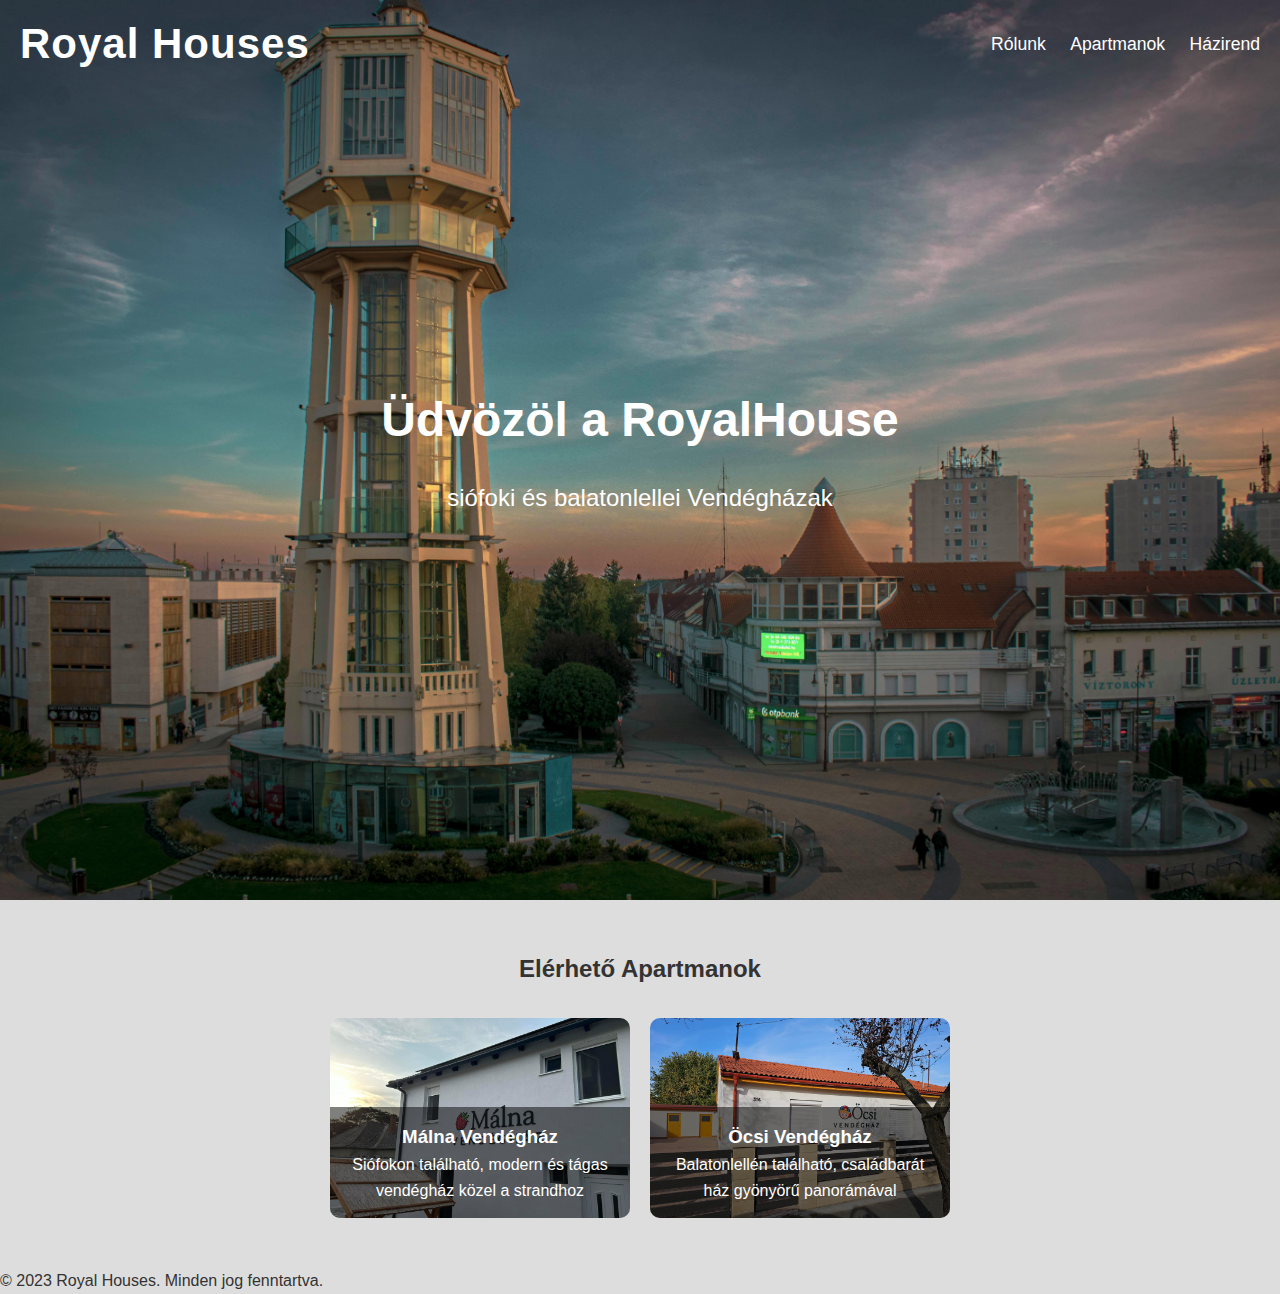
<file: index.html>
<!DOCTYPE html>
<html lang="hu">
<head>
  <meta charset="UTF-8" />
  <meta name="viewport" content="width=device-width, initial-scale=1.0" />
  <title>Royal Houses</title>
  <link rel="stylesheet" href="style.css" />
</head>
<body>

  <header>
    <div class="logo"><a href="index.html">Royal Houses</a></div>
    <div class="dropdown">
      <a href="rolunk.html">Rólunk</a>
      <a href="index.html#apartmanok">Apartmanok</a>
      <a href="hazirend.html">Házirend</a>
    </div>
</header>

<section class="hero">
    <div class="hero-text">
        <h1>Üdvözöl a RoyalHouse</h1>
        <p>siófoki és balatonlellei Vendégházak</p>
    </div>
</section>
  </div>

  <section id="apartmanok" class="apartmanok">
    <h2>Elérhető Apartmanok</h2>
    <div class="cards">
      <a href="malna-vendeghaz.html" class="card" style="background-image: url('malna.jpg')">
        <div class="overlay">
          <h3>Málna Vendégház</h3>
          <p>Siófokon található, modern és tágas vendégház közel a strandhoz</p>
        </div>
      </a>
      <a href="ocsi-vendeghaz.html" class="card" style="background-image: url('ocsi.jpg')">
        <div class="overlay">
          <h3>Öcsi Vendégház</h3>
          <p>Balatonlellén található, családbarát ház gyönyörű panorámával</p>
        </div>
      </a>
    </div>
  </section>

  <!-- Lábléc -->
  <footer>
    <p>© 2023 Royal Houses. Minden jog fenntartva.</p>
  </footer>

  <script>
    function toggleMenu() {
      const menu = document.getElementById('dropdownMenu');
      menu.classList.toggle('active');
    }
  </script>
<script>
  window.addEventListener('scroll', function () {
    const parallax = document.querySelector('.parallax-bg');
    const scrollPosition = window.scrollY;
    parallax.style.transform = 'translateY(' + scrollPosition * 0.4 + 'px)';
  });
</script>

</body>
</html>
</file>
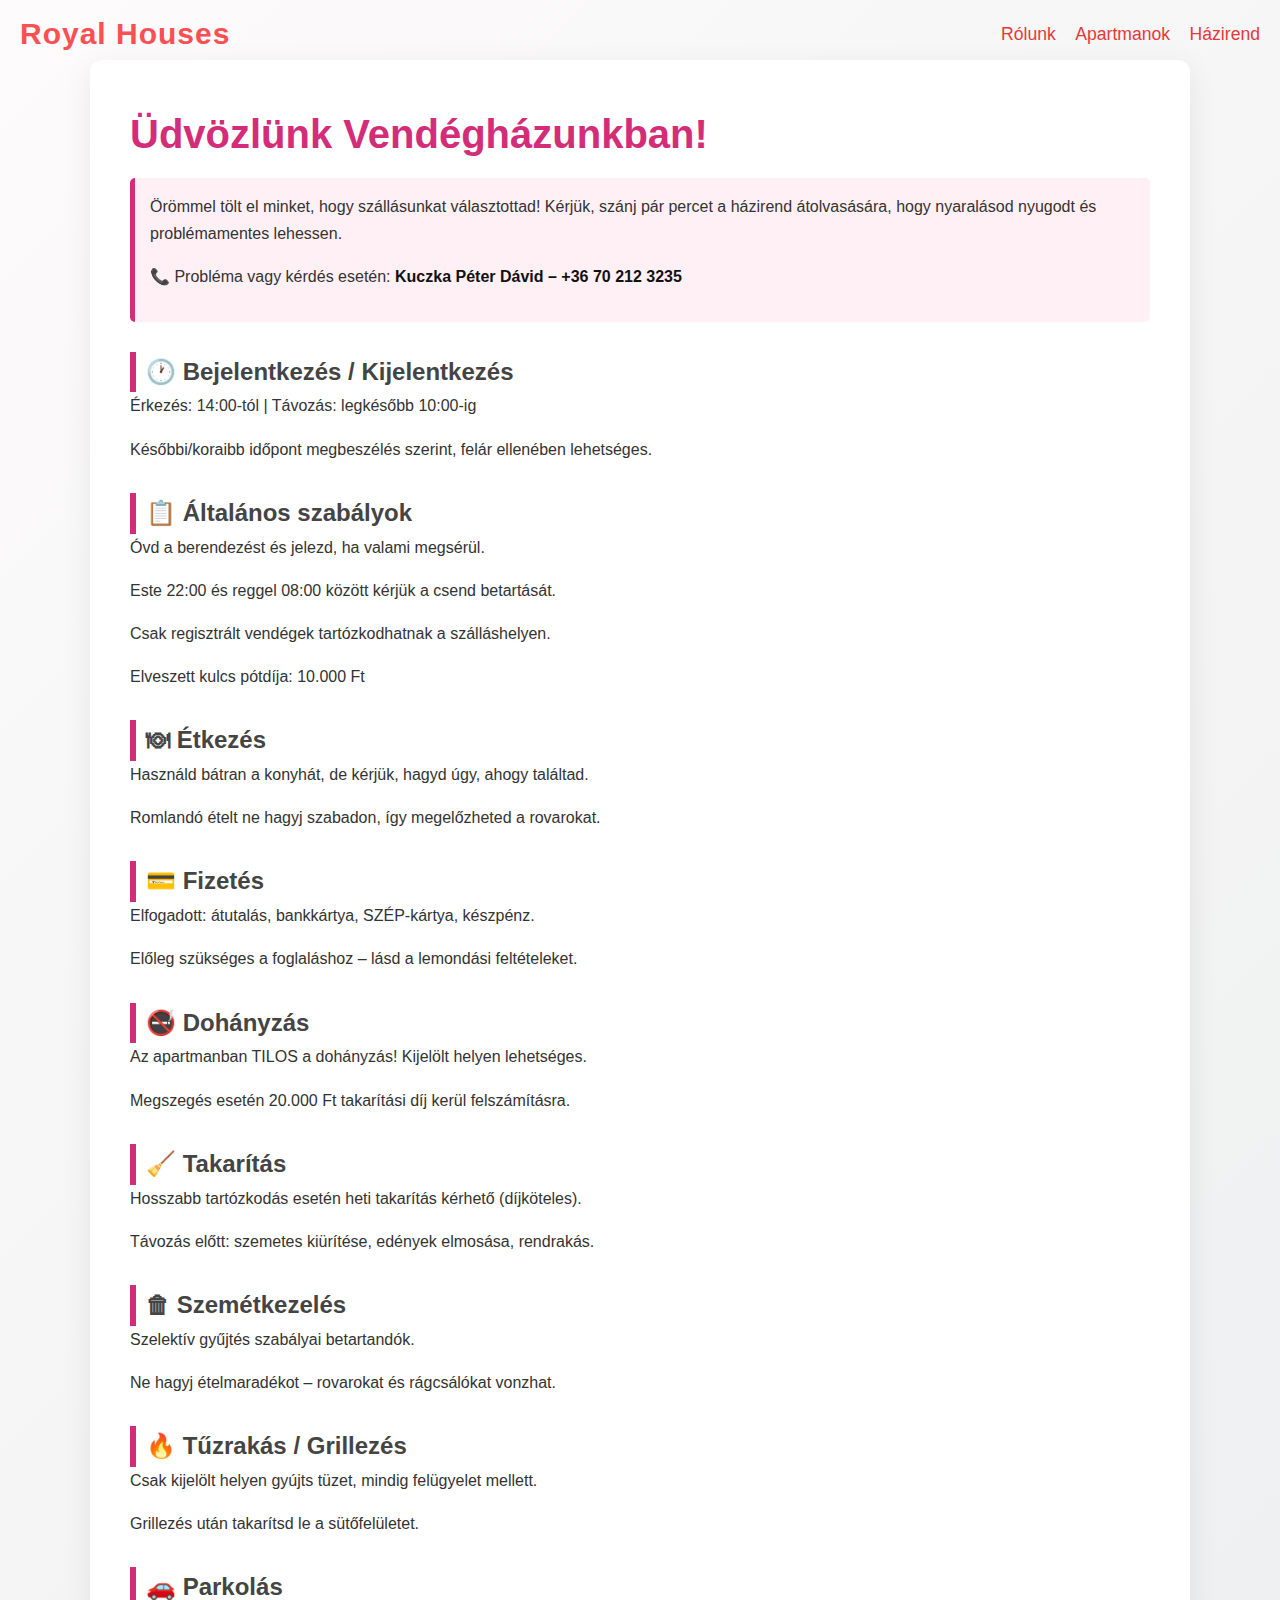
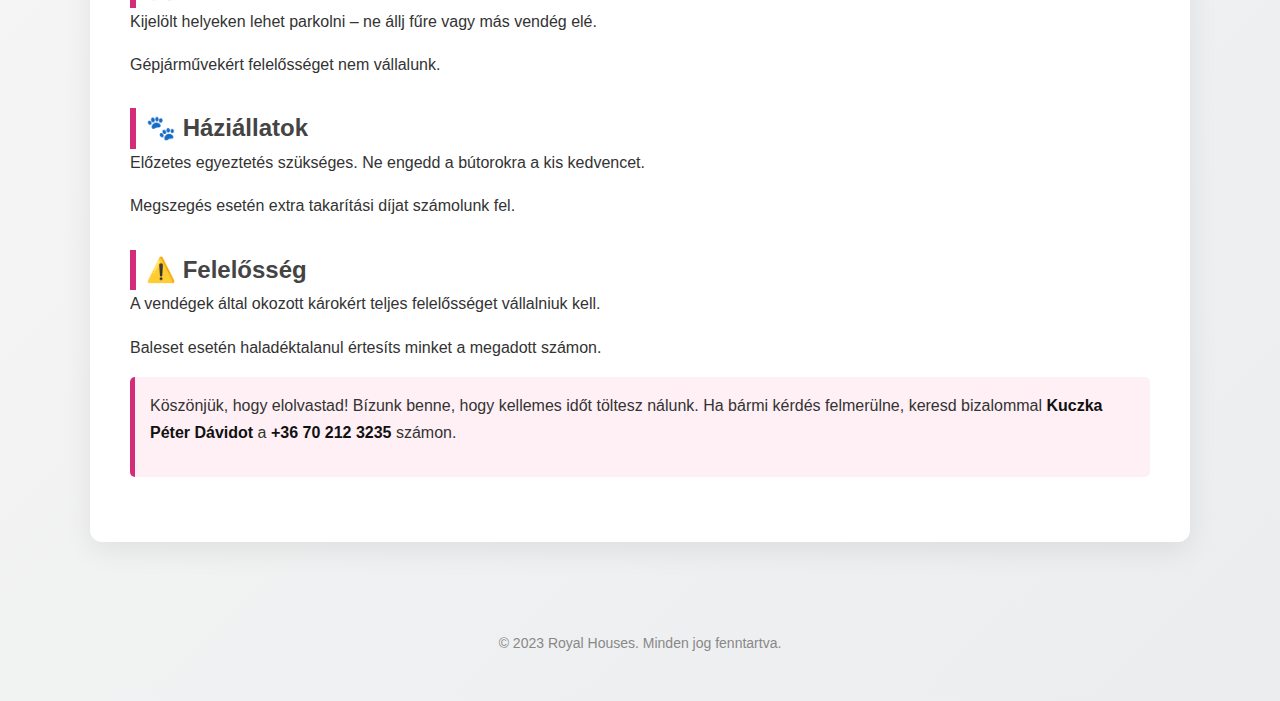
<file: hazirend.html>
<!DOCTYPE html>
<html lang="hu">
<head>
  <meta charset="UTF-8" />
  <meta name="viewport" content="width=device-width, initial-scale=1.0"/>
  <title>Házirend</title>
  <link rel="stylesheet" href="style2.css" />
  <style>
    body {
      font-family: 'Segoe UI', Tahoma, Geneva, Verdana, sans-serif;
      background: linear-gradient(135deg, #fdfbfb 0%, #ebedee 100%);
      margin: 0;
      padding: 0;
      color: #333;
    }

    .container {
      max-width: 1100px;
      margin: 60px auto;
      background: #fff;
      padding: 40px;
      border-radius: 12px;
      box-shadow: 0 8px 30px rgba(0, 0, 0, 0.08);
      line-height: 1.7;
    }

    h1 {
      font-size: 2.5em;
      color: #d32d79;
      margin-bottom: 10px;
    }

    h2 {
      color: #444;
      border-left: 6px solid #d32d79;
      padding-left: 10px;
      margin-top: 30px;
    }

    p {
      margin-bottom: 16px;
    }

    strong {
      color: #111;
    }

    .highlight {
      background: #fff0f5;
      padding: 15px;
      border-left: 5px solid #d32d79;
      margin-bottom: 25px;
      border-radius: 5px;
    }

    .footer {
      text-align: center;
      color: #888;
      padding: 30px 10px;
      font-size: 14px;
    }

    header .topbar {
      background: #d32d79;
      padding: 15px 20px;
      display: flex;
      justify-content: space-between;
      align-items: center;
      color: #e53939;
    }

    header .logo {
      font-size: 20px;
      color: #e53939;
      text-decoration: none;
      font-weight: bold;
    }

    header .dropdown a {
      color: #e53939;
      margin-left: 15px;
      text-decoration: none;
      font-weight: 500;
    }
  </style>
</head>
<body>

  <header>
    <div class="logo"><a href="index.html">Royal Houses</a></div>
    <div class="dropdown">
      <a href="rolunk.html">Rólunk</a>
      <a href="index.html#apartmanok">Apartmanok</a>
      <a href="hazirend.html">Házirend</a>
    </div>
</header>

  <div class="container">
    <h1>Üdvözlünk Vendégházunkban!</h1>
    <div class="highlight">
      <p>Örömmel tölt el minket, hogy szállásunkat választottad! Kérjük, szánj pár percet a házirend átolvasására, hogy nyaralásod nyugodt és problémamentes lehessen.</p>
      <p>📞 Probléma vagy kérdés esetén: <strong>Kuczka Péter Dávid – +36 70 212 3235</strong></p>
    </div>

    <h2>🕐 Bejelentkezés / Kijelentkezés</h2>
    <p>Érkezés: 14:00-tól | Távozás: legkésőbb 10:00-ig</p>
    <p>Későbbi/koraibb időpont megbeszélés szerint, felár ellenében lehetséges.</p>

    <h2>📋 Általános szabályok</h2>
    <p>Óvd a berendezést és jelezd, ha valami megsérül.</p>
    <p>Este 22:00 és reggel 08:00 között kérjük a csend betartását.</p>
    <p>Csak regisztrált vendégek tartózkodhatnak a szálláshelyen.</p>
    <p>Elveszett kulcs pótdíja: 10.000 Ft</p>

    <h2>🍽 Étkezés</h2>
    <p>Használd bátran a konyhát, de kérjük, hagyd úgy, ahogy találtad.</p>
    <p>Romlandó ételt ne hagyj szabadon, így megelőzheted a rovarokat.</p>

    <h2>💳 Fizetés</h2>
    <p>Elfogadott: átutalás, bankkártya, SZÉP-kártya, készpénz.</p>
    <p>Előleg szükséges a foglaláshoz – lásd a lemondási feltételeket.</p>

    <h2>🚭 Dohányzás</h2>
    <p>Az apartmanban TILOS a dohányzás! Kijelölt helyen lehetséges.</p>
    <p>Megszegés esetén 20.000 Ft takarítási díj kerül felszámításra.</p>

    <h2>🧹 Takarítás</h2>
    <p>Hosszabb tartózkodás esetén heti takarítás kérhető (díjköteles).</p>
    <p>Távozás előtt: szemetes kiürítése, edények elmosása, rendrakás.</p>

    <h2>🗑 Szemétkezelés</h2>
    <p>Szelektív gyűjtés szabályai betartandók.</p>
    <p>Ne hagyj ételmaradékot – rovarokat és rágcsálókat vonzhat.</p>

    <h2>🔥 Tűzrakás / Grillezés</h2>
    <p>Csak kijelölt helyen gyújts tüzet, mindig felügyelet mellett.</p>
    <p>Grillezés után takarítsd le a sütőfelületet.</p>

    <h2>🚗 Parkolás</h2>
    <p>Kijelölt helyeken lehet parkolni – ne állj fűre vagy más vendég elé.</p>
    <p>Gépjárművekért felelősséget nem vállalunk.</p>

    <h2>🐾 Háziállatok</h2>
    <p>Előzetes egyeztetés szükséges. Ne engedd a bútorokra a kis kedvencet.</p>
    <p>Megszegés esetén extra takarítási díjat számolunk fel.</p>

    <h2>⚠️ Felelősség</h2>
    <p>A vendégek által okozott károkért teljes felelősséget vállalniuk kell.</p>
    <p>Baleset esetén haladéktalanul értesíts minket a megadott számon.</p>

    <div class="highlight">
      <p>Köszönjük, hogy elolvastad! Bízunk benne, hogy kellemes időt töltesz nálunk. Ha bármi kérdés felmerülne, keresd bizalommal <strong>Kuczka Péter Dávidot</strong> a <strong>+36 70 212 3235</strong> számon.</p>
    </div>
  </div>

  <div class="footer">
    <p>© 2023 Royal Houses. Minden jog fenntartva.</p>
  </div>

</body>
</html>
</file>
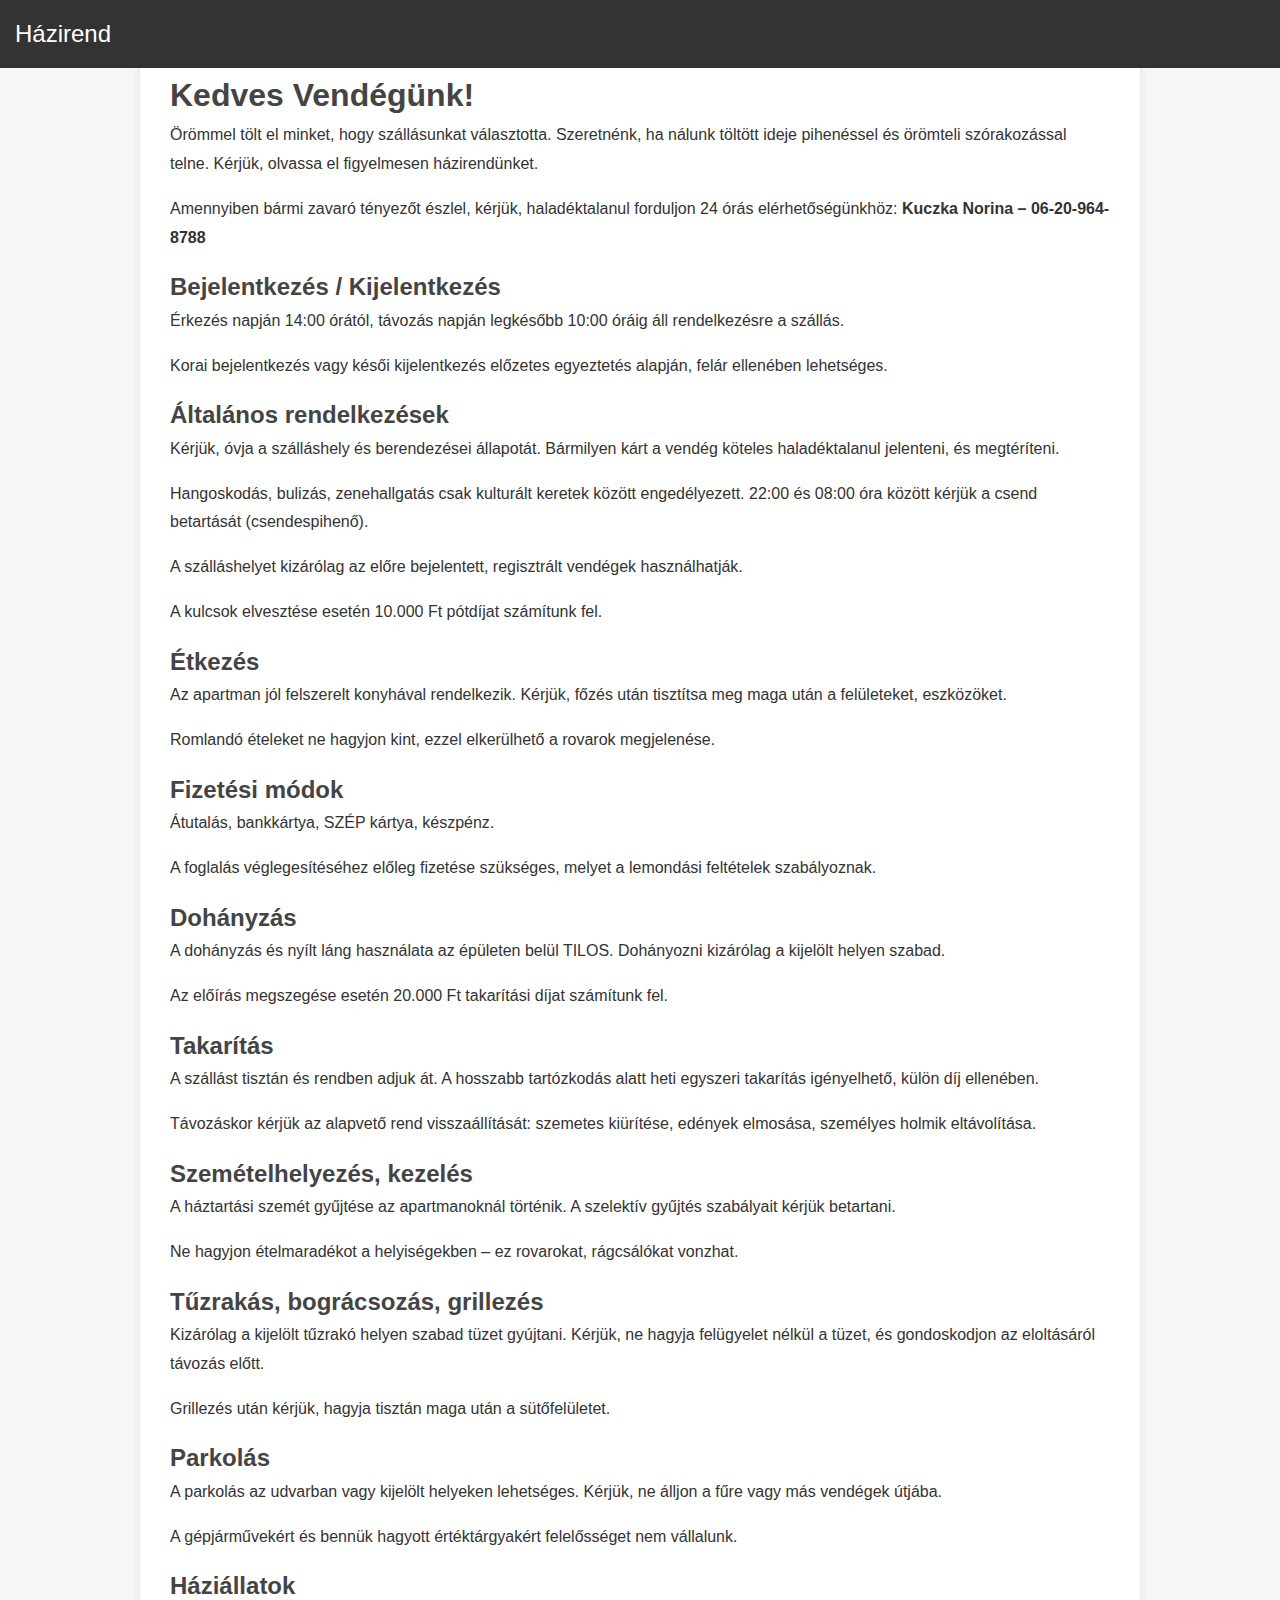
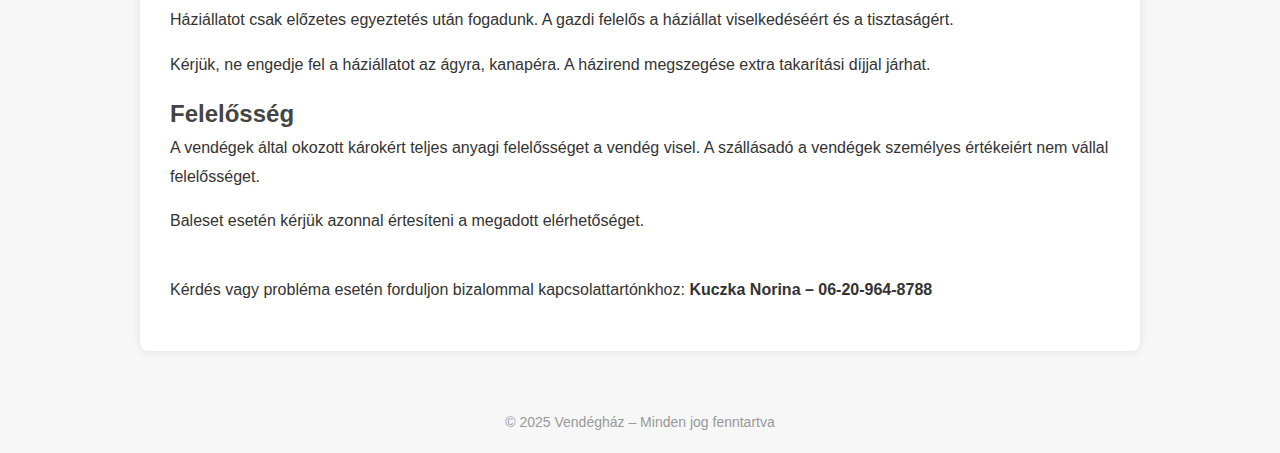
<file: házirend.html>
<!DOCTYPE html>
<html lang="hu">
<head>
  <meta charset="UTF-8" />
  <meta name="viewport" content="width=device-width, initial-scale=1.0"/>
  <title>Házirend</title>
  <link rel="stylesheet" href="style.css" />
  <style>
    body {
      font-family: Arial, sans-serif;
      background-color: #f7f7f7;
      margin: 0;
      padding: 0;
    }
    header {
      background-color: #333;
      color: white;
      padding: 15px;
      text-align: center;
      font-size: 24px;
    }
    .container {
      max-width: 1000px;
      margin: 40px auto;
      background-color: white;
      padding: 30px;
      border-radius: 8px;
      box-shadow: 0 0 10px rgba(0, 0, 0, 0.1);
    }
    h1, h2 {
      color: #444;
    }
    p {
      line-height: 1.8;
      margin-bottom: 16px;
    }
    .footer {
      text-align: center;
      color: #999;
      padding: 20px;
      font-size: 14px;
    }
  </style>
</head>
<body>

<header>Házirend</header>

<div class="container">
  <h1>Kedves Vendégünk!</h1>
  <p>Örömmel tölt el minket, hogy szállásunkat választotta. Szeretnénk, ha nálunk töltött ideje pihenéssel és örömteli szórakozással telne. Kérjük, olvassa el figyelmesen házirendünket.</p>

  <p>Amennyiben bármi zavaró tényezőt észlel, kérjük, haladéktalanul forduljon 24 órás elérhetőségünkhöz: <strong>Kuczka Norina – 06-20-964-8788</strong></p>

  <h2>Bejelentkezés / Kijelentkezés</h2>
  <p>Érkezés napján 14:00 órától, távozás napján legkésőbb 10:00 óráig áll rendelkezésre a szállás.</p>
  <p>Korai bejelentkezés vagy késői kijelentkezés előzetes egyeztetés alapján, felár ellenében lehetséges.</p>

  <h2>Általános rendelkezések</h2>
  <p>Kérjük, óvja a szálláshely és berendezései állapotát. Bármilyen kárt a vendég köteles haladéktalanul jelenteni, és megtéríteni.</p>
  <p>Hangoskodás, bulizás, zenehallgatás csak kulturált keretek között engedélyezett. 22:00 és 08:00 óra között kérjük a csend betartását (csendespihenő).</p>
  <p>A szálláshelyet kizárólag az előre bejelentett, regisztrált vendégek használhatják.</p>
  <p>A kulcsok elvesztése esetén 10.000 Ft pótdíjat számítunk fel.</p>

  <h2>Étkezés</h2>
  <p>Az apartman jól felszerelt konyhával rendelkezik. Kérjük, főzés után tisztítsa meg maga után a felületeket, eszközöket.</p>
  <p>Romlandó ételeket ne hagyjon kint, ezzel elkerülhető a rovarok megjelenése.</p>

  <h2>Fizetési módok</h2>
  <p>Átutalás, bankkártya, SZÉP kártya, készpénz.</p>
  <p>A foglalás véglegesítéséhez előleg fizetése szükséges, melyet a lemondási feltételek szabályoznak.</p>

  <h2>Dohányzás</h2>
  <p>A dohányzás és nyílt láng használata az épületen belül TILOS. Dohányozni kizárólag a kijelölt helyen szabad.</p>
  <p>Az előírás megszegése esetén 20.000 Ft takarítási díjat számítunk fel.</p>

  <h2>Takarítás</h2>
  <p>A szállást tisztán és rendben adjuk át. A hosszabb tartózkodás alatt heti egyszeri takarítás igényelhető, külön díj ellenében.</p>
  <p>Távozáskor kérjük az alapvető rend visszaállítását: szemetes kiürítése, edények elmosása, személyes holmik eltávolítása.</p>

  <h2>Szemételhelyezés, kezelés</h2>
  <p>A háztartási szemét gyűjtése az apartmanoknál történik. A szelektív gyűjtés szabályait kérjük betartani.</p>
  <p>Ne hagyjon ételmaradékot a helyiségekben – ez rovarokat, rágcsálókat vonzhat.</p>

  <h2>Tűzrakás, bográcsozás, grillezés</h2>
  <p>Kizárólag a kijelölt tűzrakó helyen szabad tüzet gyújtani. Kérjük, ne hagyja felügyelet nélkül a tüzet, és gondoskodjon az eloltásáról távozás előtt.</p>
  <p>Grillezés után kérjük, hagyja tisztán maga után a sütőfelületet.</p>

  <h2>Parkolás</h2>
  <p>A parkolás az udvarban vagy kijelölt helyeken lehetséges. Kérjük, ne álljon a fűre vagy más vendégek útjába.</p>
  <p>A gépjárművekért és bennük hagyott értéktárgyakért felelősséget nem vállalunk.</p>

  <h2>Háziállatok</h2>
  <p>Háziállatot csak előzetes egyeztetés után fogadunk. A gazdi felelős a háziállat viselkedéséért és a tisztaságért.</p>
  <p>Kérjük, ne engedje fel a háziállatot az ágyra, kanapéra. A házirend megszegése extra takarítási díjjal járhat.</p>

  <h2>Felelősség</h2>
  <p>A vendégek által okozott károkért teljes anyagi felelősséget a vendég visel. A szállásadó a vendégek személyes értékeiért nem vállal felelősséget.</p>
  <p>Baleset esetén kérjük azonnal értesíteni a megadott elérhetőséget.</p>

  <p style="margin-top: 40px;">
    Kérdés vagy probléma esetén forduljon bizalommal kapcsolattartónkhoz: <strong>Kuczka Norina – 06-20-964-8788</strong>
  </p>
</div>

<div class="footer">
  &copy; 2025 Vendégház – Minden jog fenntartva
</div>

</body>
</html>
</file>
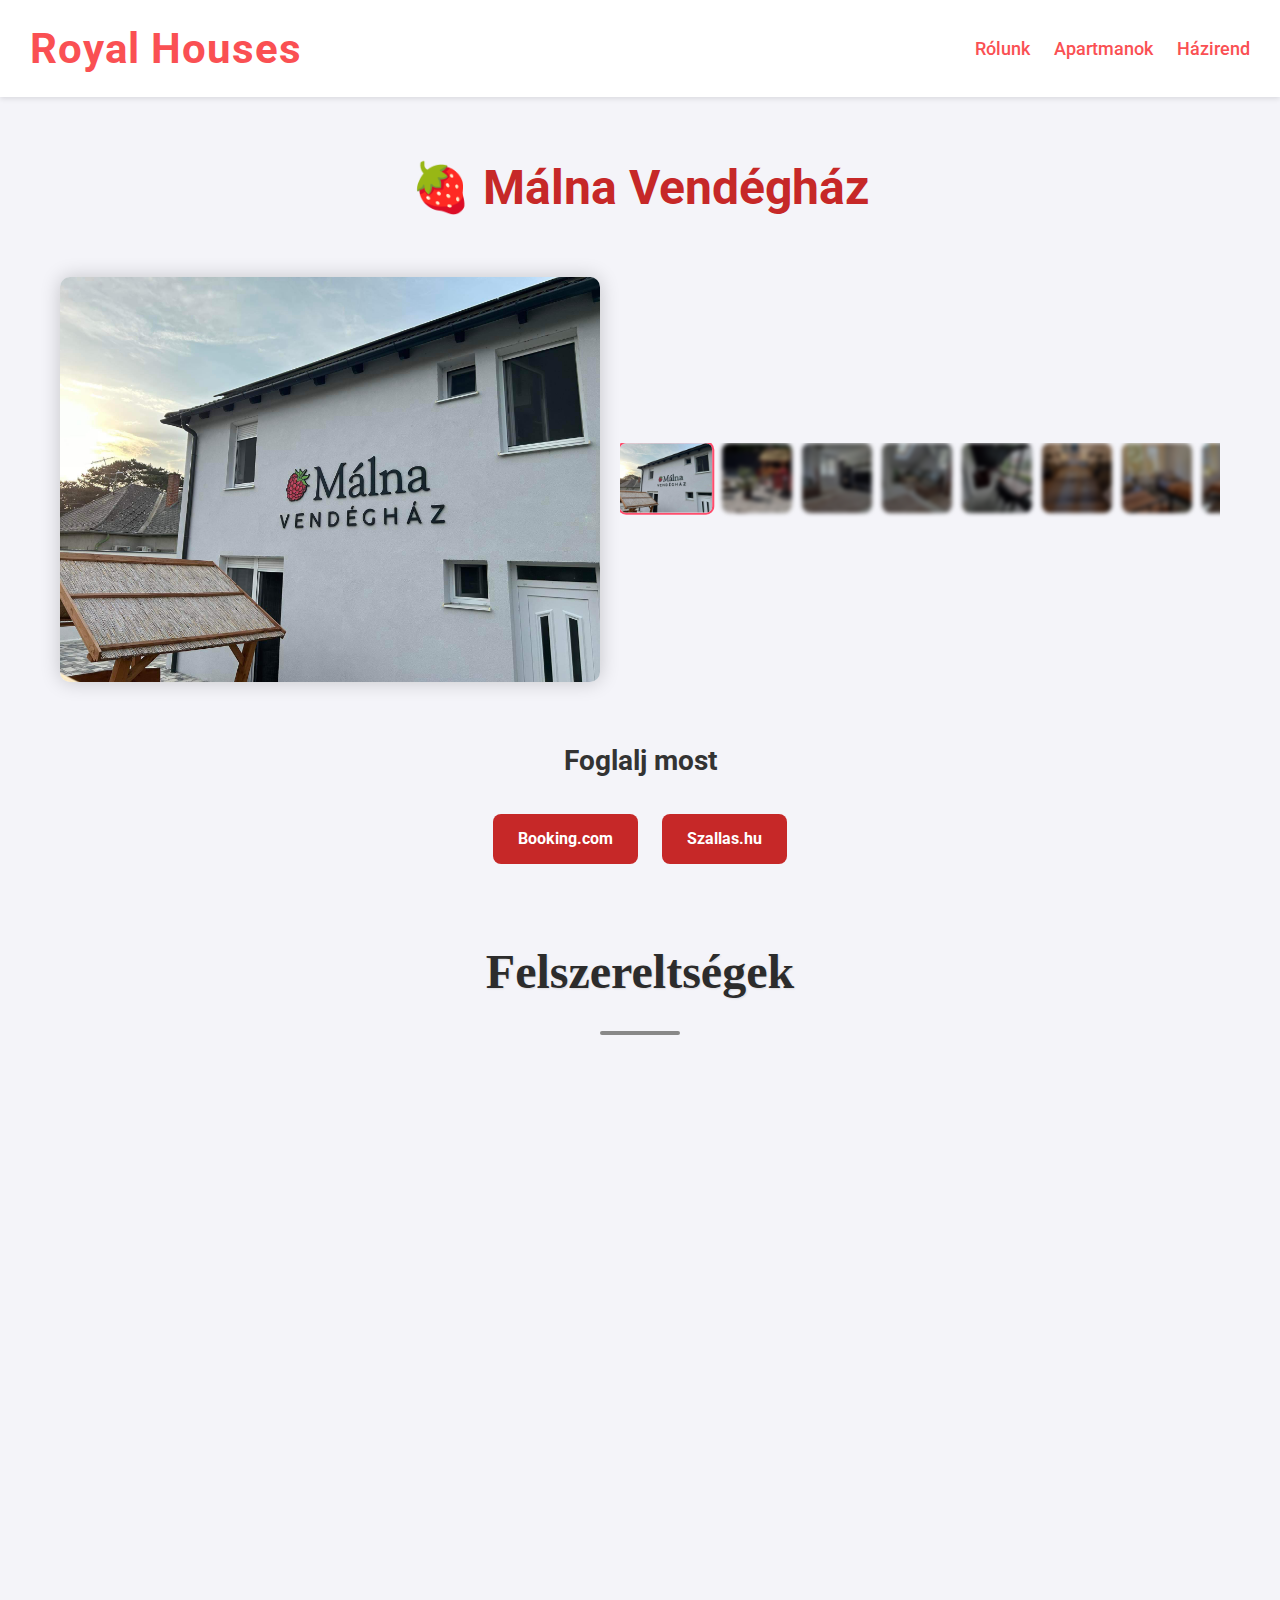
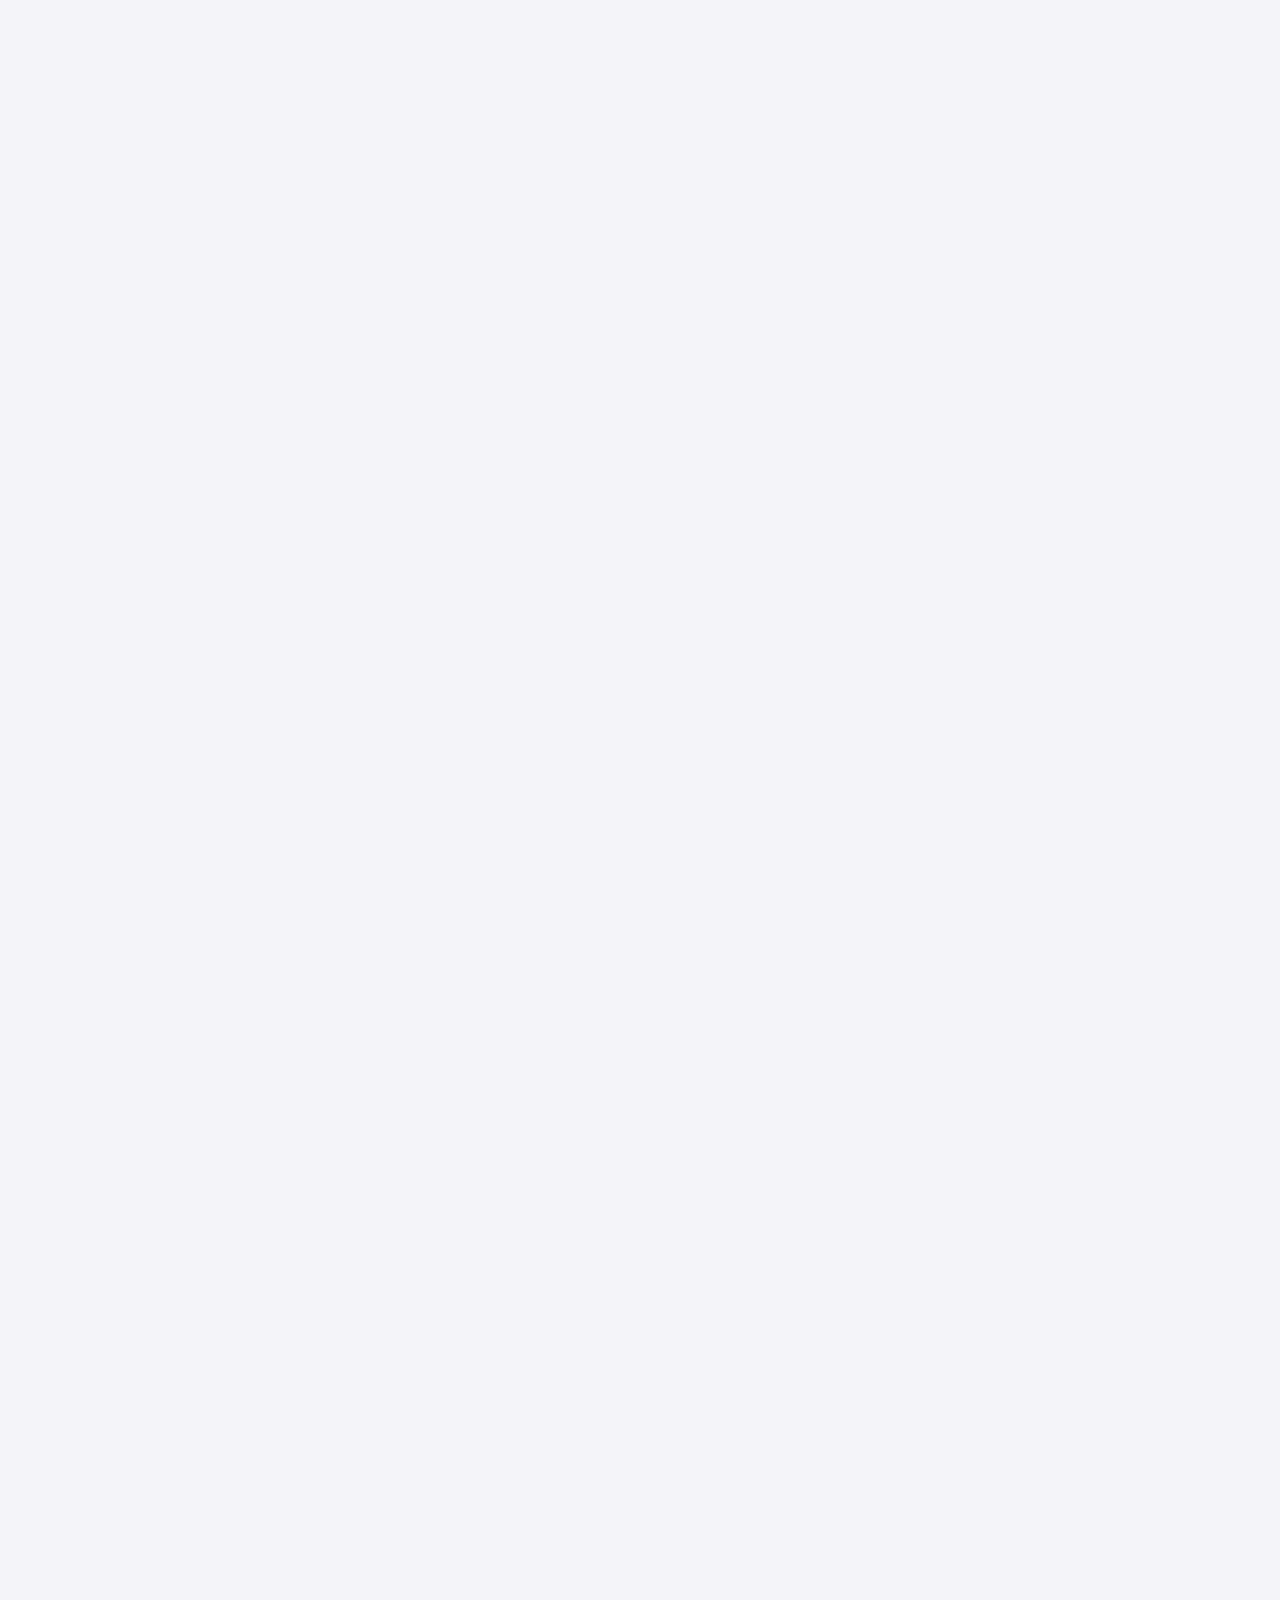
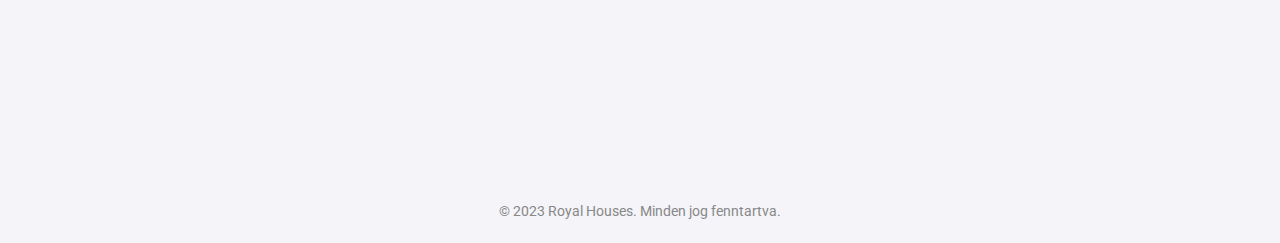
<file: malna-vendeghaz.html>
<!DOCTYPE html>
<html lang="hu">
<head>
  <meta charset="UTF-8" />
  <meta name="viewport" content="width=device-width, initial-scale=1.0"/>
  <title>Málna Vendégház - Felszereltség</title>
  <link href="https://fonts.googleapis.com/css2?family=Roboto:wght@400;500;700&display=swap" rel="stylesheet">
  <link rel="stylesheet" href="style2.css" />
  <style>
body {
  font-family: 'Roboto', sans-serif;
  margin: 0;
  padding: 0;
  background-color: #f4f4f9;
  color: #333;
  overflow-x: hidden;
}

header {
  display: flex;
  justify-content: space-between;
  padding: 15px 30px;
  background-color: #fff;
  box-shadow: 0 2px 5px rgba(0,0,0,0.1);
}

.logo a {
  text-decoration: none;
  font-size: 24px;
  font-weight: 700;
  color: #c62828;
}

.dropdown a {
  margin-left: 20px;
  text-decoration: none;
  color: #555;
  font-weight: 500;
}

h1 {
  text-align: center;
  margin-top: 30px;
  font-size: 40px;
  color: #c62828;
}

/* Slideshow */
.slideshow-container {
  width: 90%;
  max-width: 1000px;
  margin: 30px auto;
  overflow: hidden;
  border-radius: 10px;
}

.slideshow-container img {
  width: 100%;
  height: auto;
  display: block;
  border-radius: 10px;
}

/* Foglalás */
.booking-section {
  text-align: center;
  margin: 40px 0;
}

.booking-section h2 {
  font-size: 28px;
  margin-bottom: 20px;
  color: #333;
}

.booking-section a {
  display: inline-block;
  padding: 12px 25px;
  margin: 10px;
  background-color: #c62828;
  color: white;
  text-decoration: none;
  border-radius: 8px;
  font-weight: bold;
  transition: background-color 0.3s;
}

.booking-section a:hover {
  background-color: #a91f1f;
}

/* Szolgáltatások */
.service-section {
  margin-bottom: 40px;
  display: flex;
  flex-direction: column;
  align-items: center;
  opacity: 0;
  transition: opacity 1s ease-out, transform 1s ease-out;
}

.service-box {
  display: flex;
  align-items: stretch;
  justify-content: space-between;
  width: 100%;
  max-width: 1100px;
  gap: 20px;
}

.service-box img {
  width: 45%;
  border-radius: 10px;
  object-fit: cover;
}

.service-box ul {
  width: 45%;
  font-size: 22px;
  color: #444;
  list-style-type: disc;
  padding-left: 20px;
  line-height: 1.6;
}

.service-section.reverse .service-box {
  flex-direction: row-reverse;
}

.service-section:not(.reverse) {
  transform: translateX(100px);
}
.service-section.reverse {
  transform: translateX(-100px);
}

.service-section.visible {
  opacity: 1;
  transform: translateX(0);
}

.footer {
  text-align: center;
  color: #888;
  padding: 20px 0;
  font-size: 14px;
}
  </style>
</head>
<body>
  <header>
    <div class="logo"><a href="index.html">Royal Houses</a></div>
    <div class="dropdown">
      <a href="rolunk.html">Rólunk</a>
      <a href="index.html#apartmanok">Apartmanok</a>
      <a href="hazirend.html">Házirend</a>
    </div>
</header>


<h1 style="text-align: center; font-size: 3rem; margin-top: 150px;">🍓 Málna Vendégház</h1>

<div class="horizontal-gallery">
  <div class="main-image">
    <img id="mainDisplay" src="kep1.jpg" alt="Fő kép">
  </div>
  <div class="thumbnail-row" id="thumbnailRow">
    <img src="haz1.jpg" alt="Kép 1">
    <img src="haz2.jpg" alt="Kép 2">
    <img src="haz3.jpg" alt="Kép 3">
    <img src="haz4.jpg" alt="Kép 4">
    <img src="haz5.jpg" alt="Kép 5">
    <img src="haz6.jpg" alt="Kép 6">
    <img src="haz7.jpg" alt="Kép 7">
    <img src="haz8.jpg" alt="Kép 8">
    <img src="haz9.jpg" alt="Kép 9">
    <img src="haz10.jpg" alt="Kép 10">
  </div>
</div>

  <div class="booking-section">
    <h2>Foglalj most</h2>
    <a href="https://www.booking.com/hotel/hu/malna-vendeghaz-siofok.hu.html" target="_blank">Booking.com</a>
    <a href="https://szallas.hu/malna-vendeghaz-siofok" target="_blank">Szallas.hu</a>
  </div>

  <h1 class="felszereltsegek-title">Felszereltségek</h1>

  <!-- Konyha -->
  <div class="service-section" id="service1">
    <div class="service-box">
      <ul>
        <li>Tányérkészlet</li>
        <li>Evőeszközkészlet</li>
        <li>Pohárkészlet</li>
        <li>Konyhai eszközök</li>
        <li>Edénykészlet</li>
        <li>Mosogatógép</li>
        <li>Hűtő (fagyasztófiókkal)</li>
        <li>2 zónás főzőlap</li>
        <li>Kenyérpirító</li>
        <li>Mikrohullámú sütő</li>
        <li>Vízforraló</li>
        <li>Kávé</li>
        <li>Tisztítószerek, papírtörlő, szalvéta, konyharuha</li>
      </ul>
      <img src="konyha.jpg" alt="Konyha" />
    </div>
  </div>

  <!-- Fürdőszoba -->
  <div class="service-section reverse" id="service2">
    <div class="service-box">
      <ul>
        <li>Tágas zuhanykabin</li>
        <li>Törölköző</li>
        <li>Kézmosó szappan</li>
        <li>Hajszárító</li>
        <li>Vasaló</li>
        <li>wc</li>
        <li>Tükrös szekrény</li>
        <li>Kilépő</li>
        <li>Kéztörlő</li>
        <li>Szappan</li>
      </ul>
      <img src="furdoszoba.jpg" alt="Fürdőszoba" />
    </div>
  </div>

  <!-- Nappali -->
  <div class="service-section" id="service3">
    <div class="service-box">
      <ul>
        <li>Smart TV</li>
        <li>Kihúzható, ágyazható kanapé</li>
        <li>Társasjáték</li>
        <li>Könyvek</li>
        <li>Széf</li>
        <li>Légkondi</li>
      </ul>
      <img src="nappali.jpg" alt="Nappali" />
    </div>
  </div>

  <!-- Kert -->
  <div class="service-section reverse" id="service4">
    <div class="service-box">
      <ul>
        <li>Kerti bútor</li>
        <li>Sütögető</li>
        <li>Nyársak a szalonnasütéshez</li>
        <li>Bogrács</li>
        <li>Pingpong asztal</li>
        <li>Labdák</li>
        <li>Kinti konyha</li>
        <li>Kinti kuka</li>
        <li>Kinti csap</li>
        <li>Kinti wc</li>
        <li>Kinti zuhany</li>
      </ul>
      <img src="kert.jpg" alt="Kert és Udvar" />
    </div>
  </div>

  <div class="footer">
    <p>© 2023 Royal Houses. Minden jog fenntartva.</p>
  </div>

  <script>
    const serviceSections = document.querySelectorAll('.service-section');
    const observeSections = new IntersectionObserver(entries => {
      entries.forEach(entry => {
        if (entry.isIntersecting) {
          entry.target.classList.add('visible');
        }
      });
    });
    serviceSections.forEach(section => observeSections.observe(section));
  </script>
<script>
const mainDisplay = document.getElementById('mainDisplay');
const thumbnails = document.querySelectorAll('#thumbnailRow img');
let currentIndex = 0;

function showImage(index) {
  thumbnails.forEach((thumb, i) => {
    thumb.classList.toggle('active', i === index);
  });
  mainDisplay.src = thumbnails[index].src;
}

function autoSlide() {
  currentIndex = (currentIndex + 1) % thumbnails.length;
  showImage(currentIndex);
}

setInterval(autoSlide, 3000); // 3 másodpercenként vált

// Kattintásra is váltható
thumbnails.forEach((thumb, i) => {
  thumb.addEventListener('click', () => {
    currentIndex = i;
    showImage(i);
  });
});

// Induláskor az első képet mutassa
showImage(currentIndex);
</script>


</body>
</html>
</file>
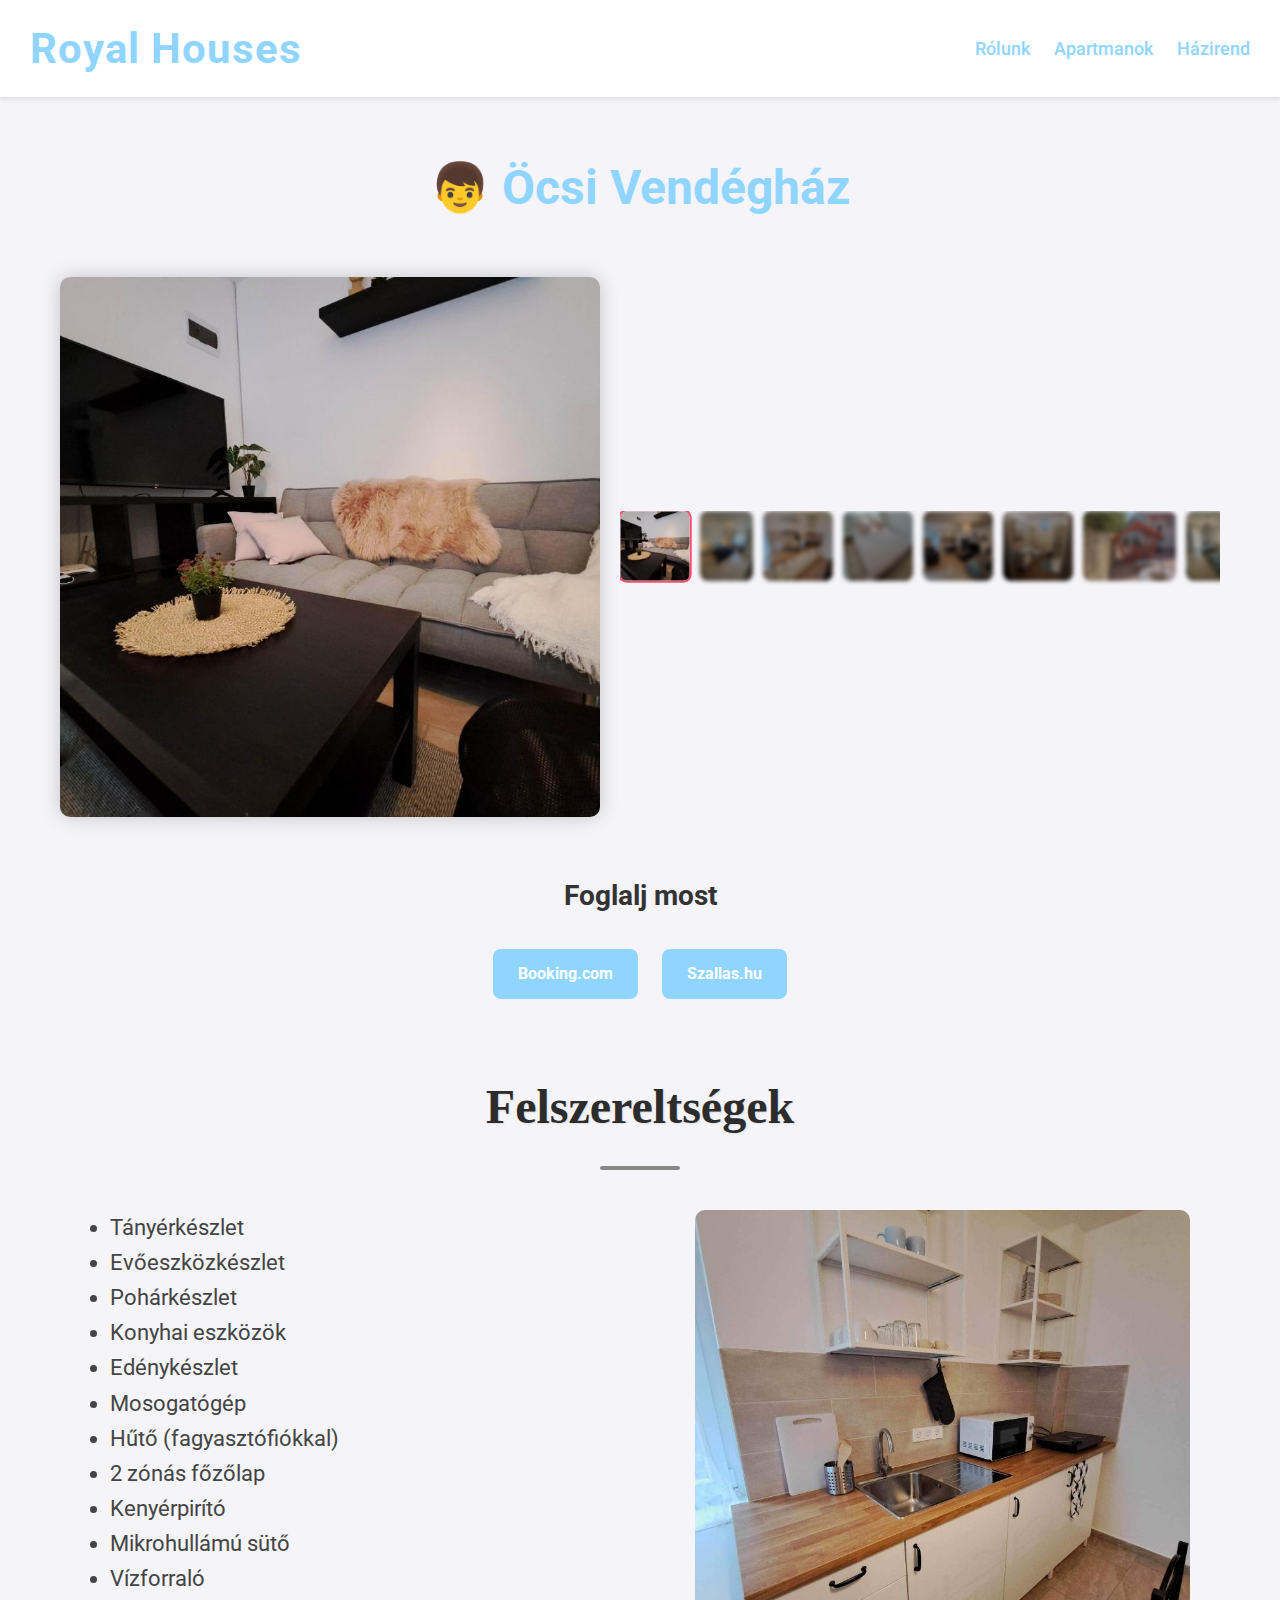
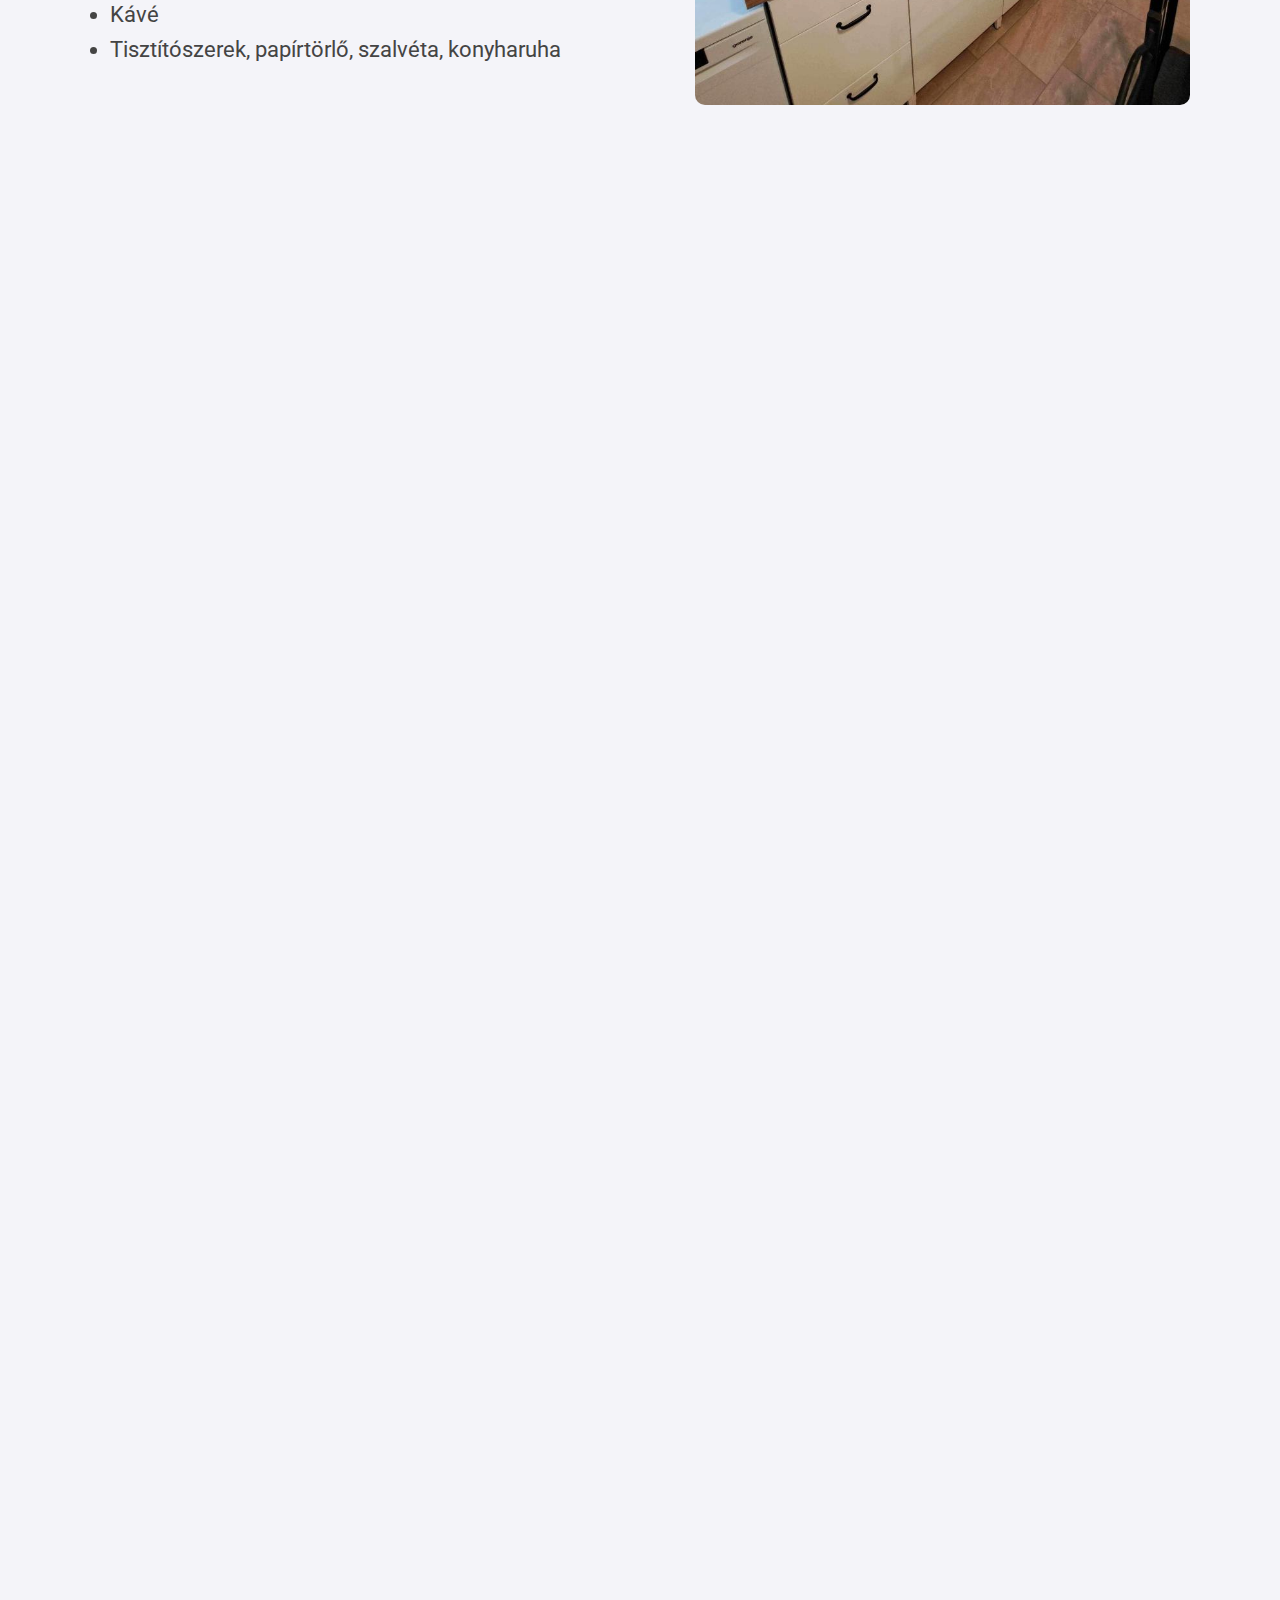
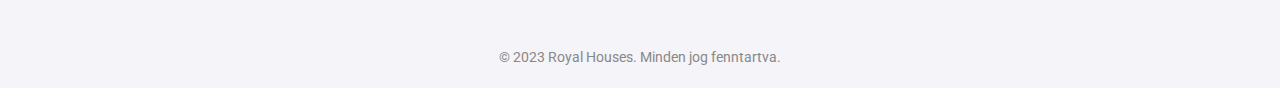
<file: ocsi-vendeghaz.html>
<!DOCTYPE html>
<html lang="hu">
<head>
  <meta charset="UTF-8" />
  <meta name="viewport" content="width=device-width, initial-scale=1.0"/>
  <title>Öcsi Vendégház - Felszereltség</title>
  <link href="https://fonts.googleapis.com/css2?family=Roboto:wght@400;500;700&display=swap" rel="stylesheet">
  <link rel="stylesheet" href="style4.css" />
  <style>
body {
  font-family: 'Roboto', sans-serif;
  margin: 0;
  padding: 0;
  background-color: #f4f4f9;
  color: #333;
  overflow-x: hidden;
}

header {
  display: flex;
  justify-content: space-between;
  padding: 15px 30px;
  background-color: #fff;
  box-shadow: 0 2px 5px rgba(0,0,0,0.1);
}

.logo a {
  text-decoration: none;
  font-size: 24px;
  font-weight: 700;
  color: #90D5FF;
}

.dropdown a {
  margin-left: 20px;
  text-decoration: none;
  color: #555;
  font-weight: 500;
}

h1 {
  text-align: center;
  margin-top: 30px;
  font-size: 40px;
  color: #90D5FF;
}

/* Slideshow */
.slideshow-container {
  width: 90%;
  max-width: 1000px;
  margin: 30px auto;
  overflow: hidden;
  border-radius: 10px;
}

.slideshow-container img {
  width: 100%;
  height: auto;
  display: block;
  border-radius: 10px;
}

/* Foglalás */
.booking-section {
  text-align: center;
  margin: 40px 0;
}

.booking-section h2 {
  font-size: 28px;
  margin-bottom: 20px;
  color: #333;
}

.booking-section a {
  display: inline-block;
  padding: 12px 25px;
  margin: 10px;
  background-color: #90D5FF;
  color: white;
  text-decoration: none;
  border-radius: 8px;
  font-weight: bold;
  transition: background-color 0.3s;
}

.booking-section a:hover {
  background-color: #90D5FF;
}

/* Szolgáltatások */
.service-section {
  margin-bottom: 40px;
  display: flex;
  flex-direction: column;
  align-items: center;
  opacity: 0;
  transition: opacity 1s ease-out, transform 1s ease-out;
}

.service-box {
  display: flex;
  align-items: stretch;
  justify-content: space-between;
  width: 100%;
  max-width: 1100px;
  gap: 20px;
}

.service-box img {
  width: 45%;
  border-radius: 10px;
  object-fit: cover;
}

.service-box ul {
  width: 45%;
  font-size: 22px;
  color: #444;
  list-style-type: disc;
  padding-left: 20px;
  line-height: 1.6;
}

.service-section.reverse .service-box {
  flex-direction: row-reverse;
}

.service-section:not(.reverse) {
  transform: translateX(100px);
}
.service-section.reverse {
  transform: translateX(-100px);
}

.service-section.visible {
  opacity: 1;
  transform: translateX(0);
}

.footer {
  text-align: center;
  color: #888;
  padding: 20px 0;
  font-size: 14px;
}
  </style>
</head>
<body>
  <header>
    <div class="logo"><a href="index.html">Royal Houses</a></div>
    <div class="dropdown">
      <a href="rolunk.html">Rólunk</a>
      <a href="#">Apartmanok</a>
      <a href="hazirend.html">Házirend</a>
    </div>
</header>


<h1 style="text-align: center; font-size: 3rem; margin-top: 150px;">👦 Öcsi Vendégház</h1>

<div class="horizontal-gallery">
  <div class="main-image">
    <img id="mainDisplay" src="kep1.jpg" alt="Fő kép">
  </div>
  <div class="thumbnail-row" id="thumbnailRow">
    <img src="kep1.jpg" alt="Kép 1">
    <img src="kep2.jpg" alt="Kép 2">
    <img src="kep3.jpg" alt="Kép 3">
    <img src="kep4.jpg" alt="Kép 1">
    <img src="kep5.jpg" alt="Kép 2">
    <img src="kep6.jpg" alt="Kép 4">
    <img src="kep7.jpg" alt="Kép 5">
    <img src="kep8.jpg" alt="Kép 6">
    <img src="kep9.jpg" alt="Kép 7">
    <img src="kep10.jpg" alt="Kép 8">
    <img src="kep11.jpg" alt="Kép 9">
    <img src="kep12.jpg" alt="Kép 10">
  </div>
</div>

  <div class="booking-section">
    <h2>Foglalj most</h2>
    <a href="https://www.booking.com/hotel/hu/ocsi-vendeghaz.hu.html" target="_blank">Booking.com</a>
    <a href="https://szallas.hu/ocsi-vendeghaz-balatonlelle" target="_blank">Szallas.hu</a>
  </div>

  <h1 class="felszereltsegek-title">Felszereltségek</h1>

  <!-- Konyha -->
  <div class="service-section" id="service1">
    <div class="service-box">
      <ul>
        <li>Tányérkészlet</li>
        <li>Evőeszközkészlet</li>
        <li>Pohárkészlet</li>
        <li>Konyhai eszközök</li>
        <li>Edénykészlet</li>
        <li>Mosogatógép</li>
        <li>Hűtő (fagyasztófiókkal)</li>
        <li>2 zónás főzőlap</li>
        <li>Kenyérpirító</li>
        <li>Mikrohullámú sütő</li>
        <li>Vízforraló</li>
        <li>Kávé</li>
        <li>Tisztítószerek, papírtörlő, szalvéta, konyharuha</li>
      </ul>
      <img src="ocsikonyha.jpg" alt="Konyha" />
    </div>
  </div>

  <!-- Fürdőszoba -->
  <div class="service-section reverse" id="service2">
    <div class="service-box">
      <ul>
        <li>Tágas zuhanykabin</li>
        <li>Törölköző</li>
        <li>Kézmosó szappan</li>
        <li>Hajszárító</li>
        <li>Vasaló</li>
        <li>wc</li>
        <li>Tükrös szekrény</li>
        <li>Kilépő</li>
        <li>Kéztörlő</li>
        <li>Szappan</li>
      </ul>
      <img src="ocsifürdő.jpg" alt="Fürdőszoba" />
    </div>
  </div>

  <!-- Nappali -->
  <div class="service-section" id="service3">
    <div class="service-box">
      <ul>
        <li>Smart TV</li>
        <li>Kihúzható, ágyazható kanapé</li>
        <li>Társasjáték</li>
        <li>Könyvek</li>
        <li>Széf</li>
        <li>Légkondi</li>
      </ul>
      <img src="ocsinappali.jpg" alt="Nappali" />
    </div>
  </div>

  <!-- Kert -->
  <div class="service-section reverse" id="service4">
    <div class="service-box">
      <ul>
        <li>Kerti bútor</li>
        <li>Sütögető</li>
        <li>Nyársak a szalonnasütéshez</li>
        <li>Bogrács</li>
        <li>Kinti kuka</li>
        <li>Kinti csap</li>
      </ul>
      <img src="ocsiudvar.jpg" alt="Kert és Udvar" />
    </div>
  </div>

  <div class="footer">
    <p>© 2023 Royal Houses. Minden jog fenntartva.</p>
  </div>

  <script>
    const serviceSections = document.querySelectorAll('.service-section');
    const observeSections = new IntersectionObserver(entries => {
      entries.forEach(entry => {
        if (entry.isIntersecting) {
          entry.target.classList.add('visible');
        }
      });
    });
    serviceSections.forEach(section => observeSections.observe(section));
  </script>
<script>
const mainDisplay = document.getElementById('mainDisplay');
const thumbnails = document.querySelectorAll('#thumbnailRow img');
let currentIndex = 0;

function showImage(index) {
  thumbnails.forEach((thumb, i) => {
    thumb.classList.toggle('active', i === index);
  });
  mainDisplay.src = thumbnails[index].src;
}

function autoSlide() {
  currentIndex = (currentIndex + 1) % thumbnails.length;
  showImage(currentIndex);
}

setInterval(autoSlide, 3000); // 3 másodpercenként vált

// Kattintásra is váltható
thumbnails.forEach((thumb, i) => {
  thumb.addEventListener('click', () => {
    currentIndex = i;
    showImage(i);
  });
});

// Induláskor az első képet mutassa
showImage(currentIndex);
</script>


</body>
</html>
</file>
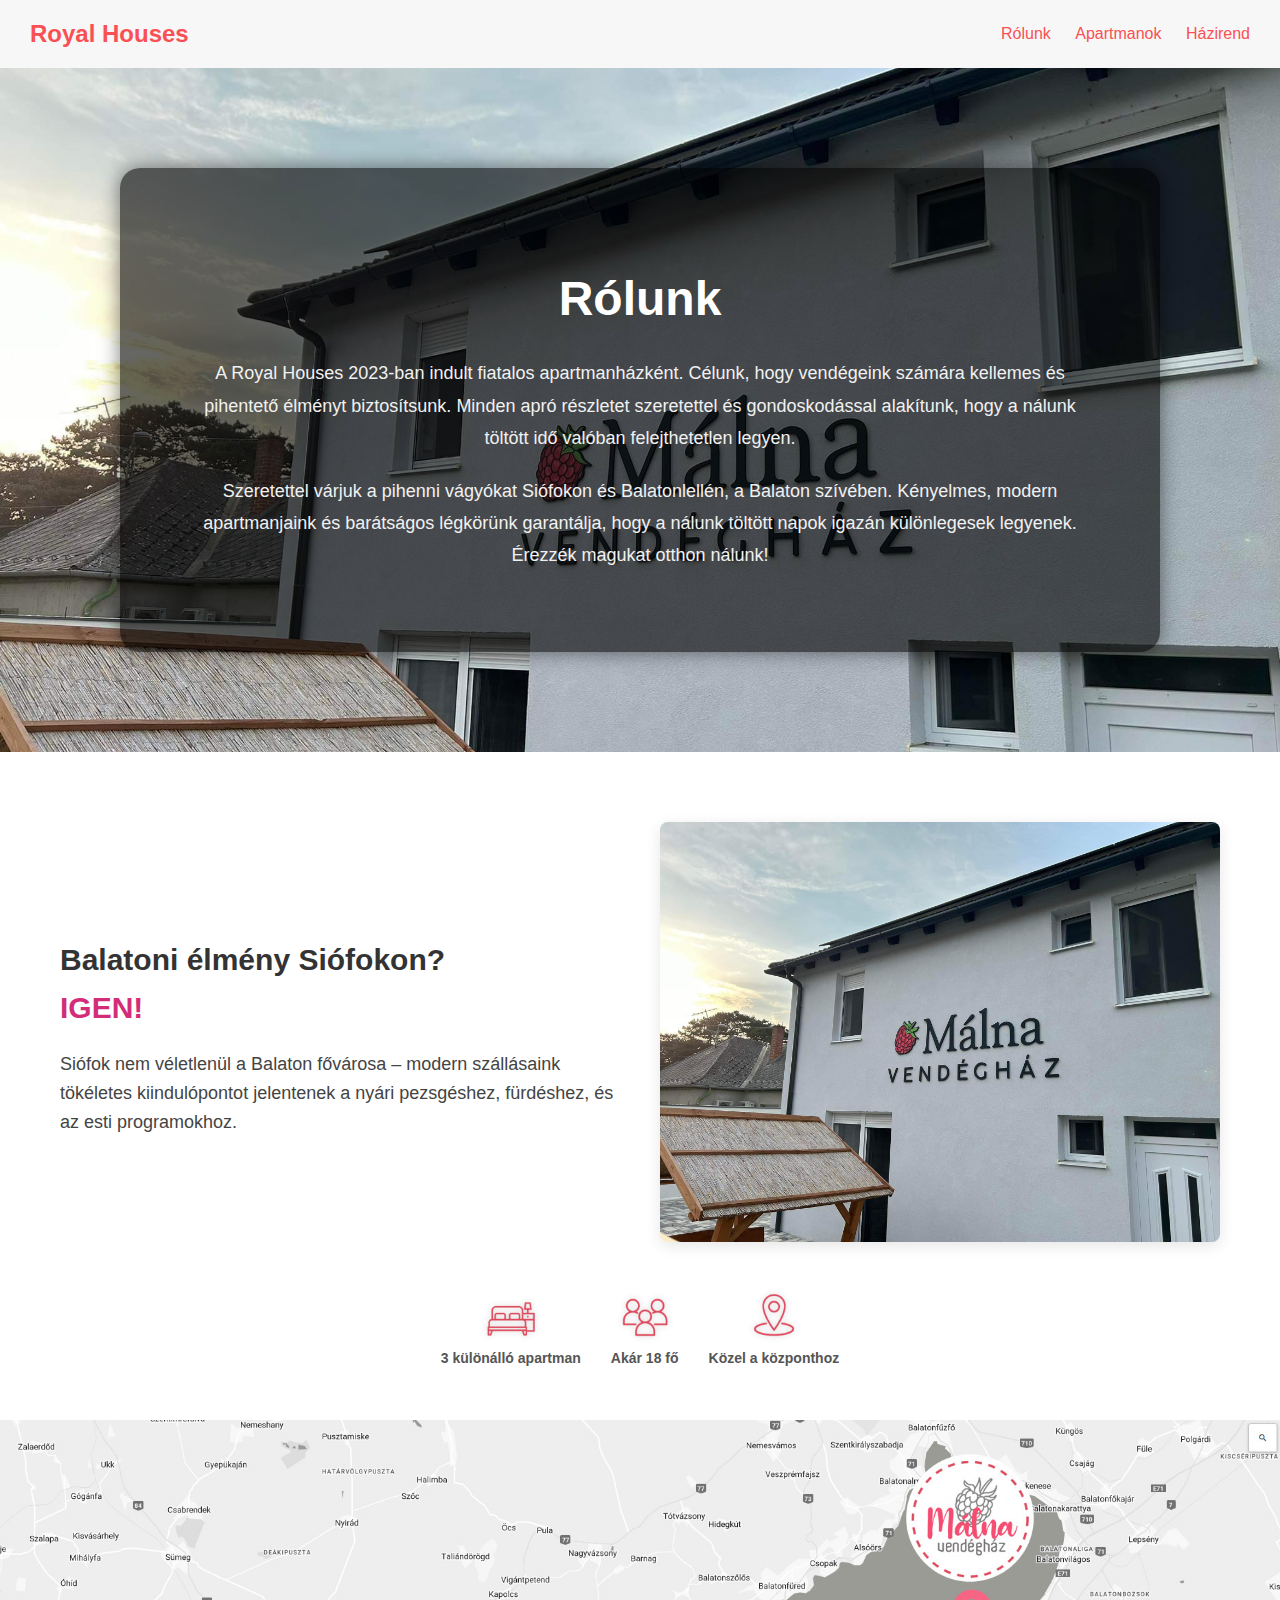
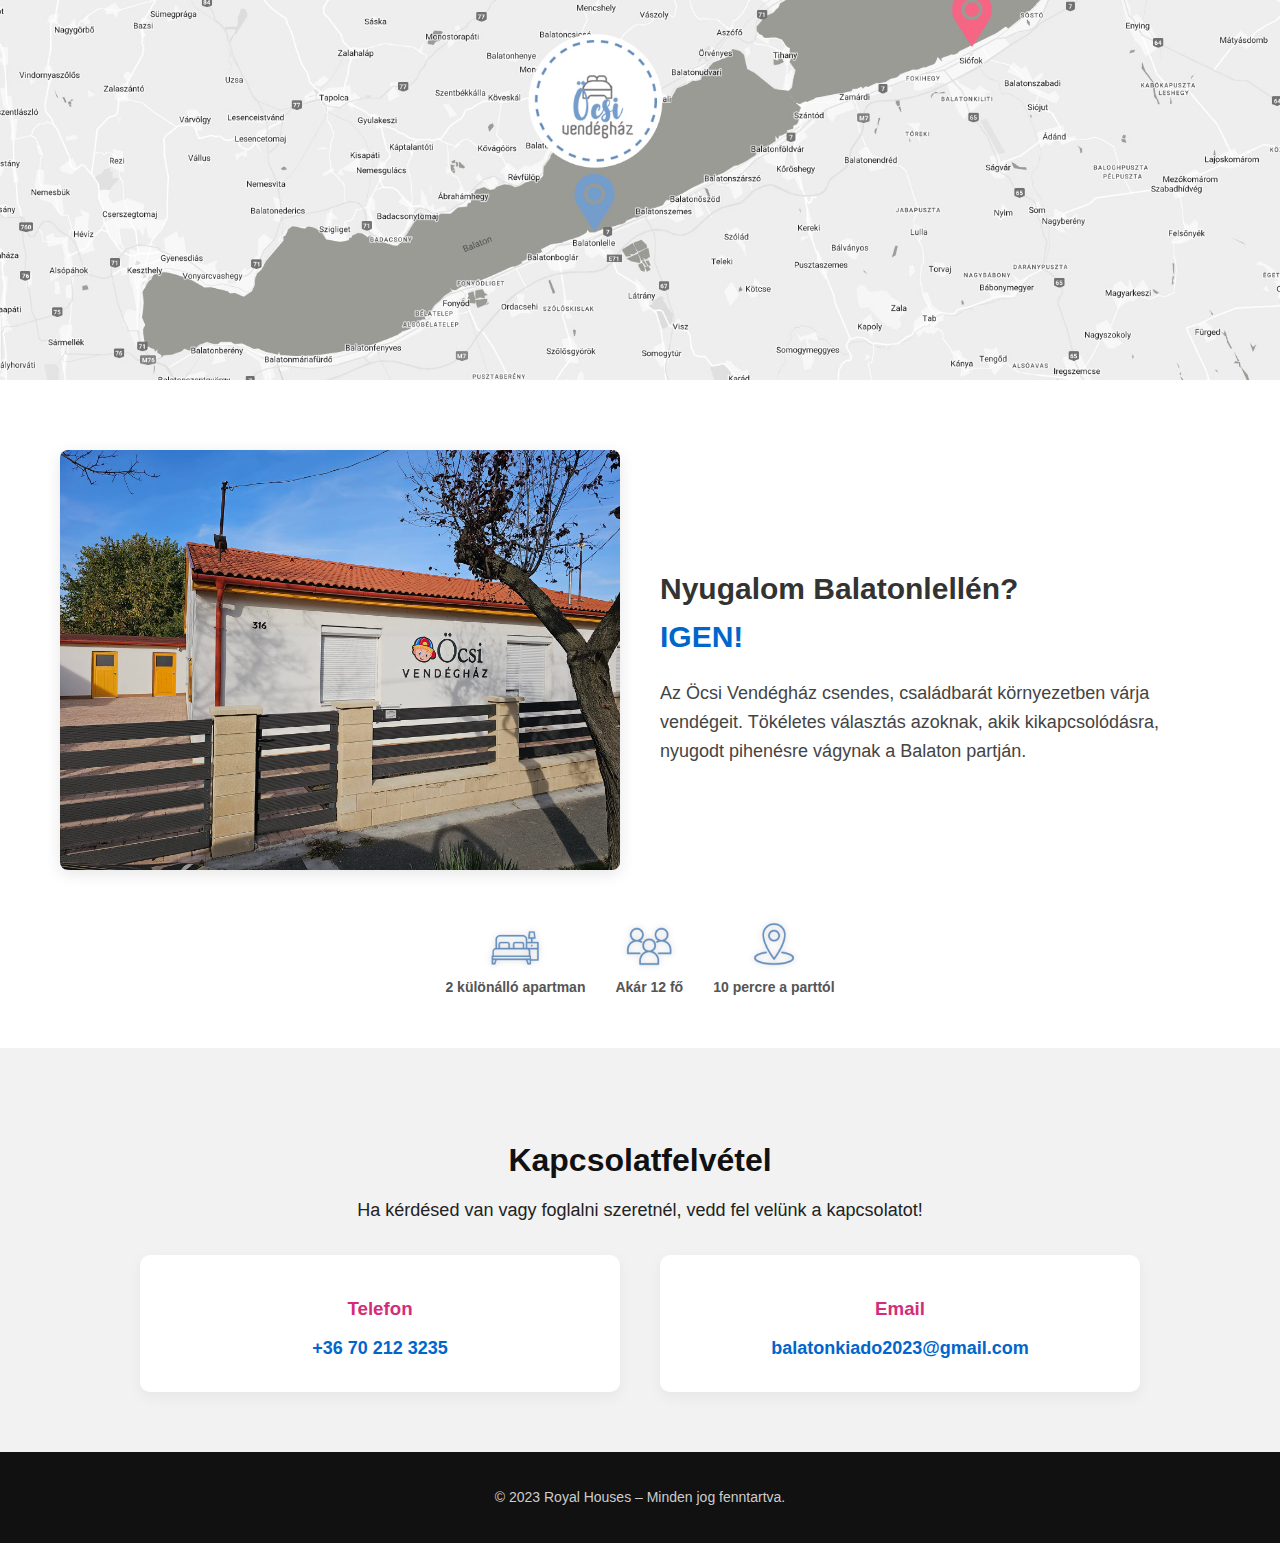
<file: rolunk.html>
<!DOCTYPE html>
<html lang="hu">
<head>
  <meta charset="UTF-8" />
  <meta name="viewport" content="width=device-width, initial-scale=1.0" />
  <title>Rólunk – Royal Houses</title>
  <link rel="stylesheet" href="style3.css" />
  <style>
    .about-section {
      padding: 50px 20px;
      background-color: #f9f9f9;
      text-align: center;
    }

    .hero-section {
      padding: 50px 20px;
      background-color: #fff;
    }

    .hero-content {
      display: flex;
      flex-wrap: wrap;
      align-items: center;
      justify-content: center;
      max-width: 1200px;
      margin: auto;
    }

    .hero-text, .hero-image {
      flex: 1 1 500px;
      padding: 20px;
    }

    .hero-image img {
      max-width: 100%;
      height: auto;
      border-radius: 8px;
    }

    .map-section {
      width: 100%;
      margin: 0;
      padding: 0;
    }

    .map-section img {
      width: 100%;
      height: auto;
      display: block;
    }

    .reverse .hero-content {
      flex-direction: row-reverse;
    }
    .about-section {
  position: relative;
  background-image: url('haz1.jpg'); /* Cseréld le a saját képedre */
  background-size: cover;
  background-position: center;
  background-attachment: fixed;
  padding: 100px 20px;
  color: #fff;
}

.about-overlay {
  background-color: rgba(0, 0, 0, 0.6); /* sötét overlay a háttérképre */
  padding: 60px 20px;
  border-radius: 20px;
  max-width: 1000px;
  margin: 0 auto;
  box-shadow: 0 0 20px rgba(0,0,0,0.5);
}

.about-container {
  text-align: center;
}

.about-container h1 {
  font-size: 48px;
  margin-bottom: 20px;
  color: #fff;
}

.about-container p {
  font-size: 18px;
  line-height: 1.8;
  margin-bottom: 20px;
  color: #f1f1f1;
}

  </style>
</head>
<body>
  <header class="topbar">
    <div class="logo"><a href="index.html">Royal Houses</a></div>
    <div class="dropdown">
      <a href="rolunk.html">Rólunk</a>
      <a href="index.html#apartmanok">Apartmanok</a>
      <a href="hazirend.html">Házirend</a>
    </div>
  </header>

<!-- Bemutatkozás -->
<section class="about-section">
  <div class="about-overlay">
    <div class="about-container">
      <h1>Rólunk</h1>
      <p>A Royal Houses 2023-ban indult fiatalos apartmanházként. Célunk, hogy vendégeink számára kellemes és pihentető élményt biztosítsunk. Minden apró részletet szeretettel és gondoskodással alakítunk, hogy a nálunk töltött idő valóban felejthetetlen legyen.</p>
      <p>Szeretettel várjuk a pihenni vágyókat Siófokon és Balatonlellén, a Balaton szívében. Kényelmes, modern apartmanjaink és barátságos légkörünk garantálja, hogy a nálunk töltött napok igazán különlegesek legyenek. Érezzék magukat otthon nálunk!</p>
    </div>
  </div>
</section>


  <!-- Siófoki apartman -->
  <section class="hero-section">
    <div class="hero-overlay">
      <div class="hero-content">
        <div class="hero-text">
<h1>Balatoni élmény Siófokon?<br><span style="color:#d32d79;">IGEN!</span></h1>
<p>Siófok nem véletlenül a Balaton fővárosa – modern szállásaink tökéletes kiindulópontot jelentenek a nyári pezsgéshez, fürdéshez, és az esti programokhoz.</p>
        </div>
        <div class="hero-image">
          <img src="malna.jpg" alt="Apartman Siófokban">
          
        </div>
      </div>
    </div>
<div class="icon-row">
  <div class="icon-box">
    <img src="icon1.png" alt="Ikon 1">
    <p class="icon-text">3 különálló apartman</p>
  </div>
  <div class="icon-box">
    <img src="Icon2.png" alt="Ikon 2">
    <p class="icon-text">Akár 18 fő</p>
  </div>
  <div class="icon-box">
    <img src="Icon3.png" alt="Ikon 3">
    <p class="icon-text">Közel a központhoz</p>
  </div>
</div>

  </section>

<!-- Térkép szekció -->
<section class="map-section">
  <img src="terkep.jpg" alt="Térkép a vendégházak helyéről">
</section>

<!-- Öcsi vendégház – ellentétes elrendezés -->
<section class="hero-section reverse">
  <div class="hero-overlay">
    <div class="hero-content">
      <div class="hero-text">
<h1>Nyugalom Balatonlellén?<br><span>IGEN!</span></h1>
<p>Az Öcsi Vendégház csendes, családbarát környezetben várja vendégeit. Tökéletes választás azoknak, akik kikapcsolódásra, nyugodt pihenésre vágynak a Balaton partján.</p>

      </div>
      <div class="hero-image">
        <img src="ocsi.jpg" alt="Öcsi vendégház Balatonlellén">
      </div>
    </div>
  </div>
  <div class="icon-row">
  <div class="icon-box">
    <img src="icon4.png" alt="Ikon 1">
    <p class="icon-text">2 különálló apartman</p>
  </div>
  <div class="icon-box">
    <img src="icon5.png" alt="Ikon 2">
    <p class="icon-text">Akár 12 fő</p>
  </div>
  <div class="icon-box">
    <img src="icon6.png" alt="Ikon 3">
    <p class="icon-text">10 percre a parttól</p>
  </div>
</div>
</section>

<!-- Kontakt szekció -->
<!-- Kontakt szekció -->
<section class="contact-section">
  <div class="contact-container">
    <h2>Kapcsolatfelvétel</h2>
    <p>Ha kérdésed van vagy foglalni szeretnél, vedd fel velünk a kapcsolatot!</p>

    <div class="contact-grid">
      <div class="contact-box">
        <h3>Telefon</h3>
        <p><a href="tel:+36209648788">+36 70 212 3235</a></p>
      </div>
      <div class="contact-box">
        <h3>Email</h3>
        <p><a href="mailto:balatonkiado2023@gmail.com">balatonkiado2023@gmail.com</a></p>
      </div>  
    </div>
  </div>
</section>


<!-- Lábjegyzet -->
<footer class="footer">
  <p>© 2023 Royal Houses – Minden jog fenntartva.</p>
</footer>

</body>
</html>
</file>
<file: style3.css>
/* Alap stílus */
body {
  margin: 0;
  font-family: 'Segoe UI', sans-serif;
  background-color: #f7f7f7;
  color: #333;
  line-height: 1.6;
}

.topbar {
  display: flex;
  justify-content: space-between;
  align-items: center;
  color: white;
  padding: 15px 30px;
}

.topbar .logo a {
  text-decoration: none;
  font-size: 24px;
  font-weight: bold;
    color: rgb(250,80,83);
}

.dropdown a {
  margin-left: 20px;
    color: rgb(250,80,83);
  text-decoration: none;
  font-size: 16px;
}

.dropdown a:hover {
  text-decoration: underline;
}

/* Rólunk szöveg szekció */
.about-section {
  background-color: #fff;
  padding: 60px 20px;
  text-align: center;
}

.about-container {
  max-width: 900px;
  margin: 0 auto;
}

.about-container h1 {
  font-size: 36px;
  margin-bottom: 20px;
  color: #111;
}

/* Hero szekciók */
.hero-section {
  background-color: #f0f0f0;
  padding: 60px 20px;
}

.hero-content {
  display: flex;
  flex-wrap: wrap;
  align-items: center;
  justify-content: center;
  max-width: 1200px;
  margin: auto;
}

.hero-text, .hero-image {
  flex: 1 1 500px;
  padding: 20px;
}

.hero-text h1 {
  font-size: 30px;
  margin-bottom: 10px;
}

.hero-text span {
  color: #0066cc;
  font-weight: bold;
}

.hero-text p {
  font-size: 18px;
  color: #444;
}

.hero-image img {
  width: 100%;
  border-radius: 12px;
  box-shadow: 0 4px 15px rgba(0, 0, 0, 0.1);
}

/* Váltott elrendezés */
.reverse .hero-content {
  flex-direction: row-reverse;
}

/* Térkép szekció */
.map-section img {
  width: 100%;
  height: auto;
  display: block;
  margin: 0;
  padding: 0;
}

/* Info bar ha szükséges */
.info-bar {
  display: flex;
  flex-wrap: wrap;
  justify-content: center;
  background-color: #333;
  color: #fff;
  padding: 20px 0;
}

.info-item {
  margin: 0 15px;
  font-size: 16px;
}

/* Mobil nézet optimalizálás */
@media (max-width: 768px) {
  .hero-content {
    flex-direction: column;
  }

  .hero-text, .hero-image {
    padding: 10px;
  }

  .about-container h1 {
    font-size: 28px;
  }

  .hero-text h1 {
    font-size: 24px;
  }
}
/* Animáció - fade-in */
@keyframes fadeInUp {
  from {
    opacity: 0;
    transform: translateY(30px);
  }
  to {
    opacity: 1;
    transform: translateY(0);
  }
}

.fade-in-up {
  animation: fadeInUp 1s ease-out forwards;
  opacity: 0;
}

.hero-section,
.map-section,
.contact-section,
.footer {
  animation: fadeInUp 1s ease-out;
}

/* Kontakt szekció */
.contact-section {
  background-color: #e6f0ff;
  padding: 60px 20px;
  text-align: center;
}

.contact-section h2 {
  font-size: 28px;
  margin-bottom: 15px;
  color: #003366;
}

.contact-section p {
  font-size: 18px;
  color: #222;
  margin: 10px 0;
}

.contact-details p {
  margin: 5px 0;
}

.contact-details a {
  color: #0066cc;
  text-decoration: none;
}

.contact-details a:hover {
  text-decoration: underline;
}

/* Footer */
.footer {
  background-color: #111;
  color: #ccc;
  text-align: center;
  padding: 20px;
  font-size: 14px;
}
.contact-section {
  background: #f2f2f2;
  padding: 60px 20px;
  text-align: center;
}

.contact-container {
  max-width: 1000px;
  margin: 0 auto;
}

.contact-section h2 {
  font-size: 32px;
  color: #111;
  margin-bottom: 10px;
}

.contact-grid {
  display: flex;
  flex-wrap: wrap;
  justify-content: center;
  margin-top: 30px;
  gap: 40px;
}

.contact-box {
  background: #fff;
  padding: 20px 30px;
  border-radius: 10px;
  box-shadow: 0 5px 15px rgba(0,0,0,0.05);
  flex: 1 1 250px;
}

.contact-box h3 {
  margin-bottom: 10px;
  color: #d32d79;
}

.contact-box a {
  color: #0066cc;
  text-decoration: none;
  font-weight: bold;
}

.contact-box a:hover {
  text-decoration: underline;
}
.icon-row {
  display: flex;
  justify-content: center;
  gap: 30px;
  margin-top: 20px;
  flex-wrap: wrap;
}

.icon-box {
  display: flex;
  flex-direction: column;
  align-items: center;
  text-align: center;
}

.icon-box img {
  width: 50px;
  height: 50px;
  margin-bottom: 8px;
  filter: drop-shadow(0 0 3px rgba(0,0,0,0.2));
}

.icon-text {
  font-size: 14px;
  color: #555;
  font-weight: bold; /* Vastag szöveg */
  margin: 0;
}
</file>
<file: style.css>
/* General reset */
* {
    margin: 0;
    padding: 0;
    box-sizing: border-box;
}

body {
    font-family: 'Roboto', sans-serif;
    line-height: 1.6;
    margin-top: 0; 
    background-color: #dddddd;
}

/* Hero Section */
.hero {
    position: relative;
    height: 150vh; /* Fullscreen */
    background-image: url('path-to-your-image.jpg');
    background-size: cover;
    background-position: center;
    display: flex;
    justify-content: center;
    align-items: center;
    color: white;
    z-index: 1; /* A hero háttér alatt */
}

/* Top Bar - Most a háttér átlátszó és a hero kép fog megjelenni mögötte */
header {
    position: absolute; /* A topbar most a hero kép fölött lesz */
    top: 0;
    left: 0;
    width: 100%;
    padding: 10px 20px;
    z-index: 2; /* A topbar most a hero kép fölött van */
    display: flex;
    justify-content: space-between;
    align-items: center;
}

/* Logo */
header .logo a {
    color: white;
    font-size: 1.5em;
    text-decoration: none;
}

/* Dropdown Menu */
header .dropdown a {
    color: white;
    text-decoration: none;
    margin-left: 20px;
    font-size: 1.1em;
}
.dropdown a:hover {
  text-decoration: underline;
}
/* Hero Text Overlay */
.hero-text {
    text-align: center;
    max-width: 80%;
    animation: fadeInUp 1s ease-out;
}

.hero-text h1 {
    font-size: 3em;
    margin-bottom: 20px;
}

.hero-text p {
    font-size: 1.5em;
}

/* Section Animations */
@keyframes fadeInUp {
    0% {
        opacity: 0;
        transform: translateY(20px);
    }
    100% {
        opacity: 1;
        transform: translateY(0);
    }
}

/* Hero Container */
.hero-container {
  position: relative;
  width: 100%;
  height: 120vh;
  background-image: url('img/hero-image.jpg');
  background-size: cover;
  background-position: center;
  display: flex;
  justify-content: center;
  align-items: center;
  overflow: hidden;
}

/* Overlay for Text */
.hero-overlay {
  position: absolute;
  top: 0;
  left: 0;
  right: 0;
  bottom: 0;
  background: rgba(0, 0, 0, 0.4); /* Semi-transparent dark overlay */
  display: flex;
  justify-content: center;
  align-items: center;
}
.btn {
  display: inline-block;
  margin-top: 15px;
  padding: 10px 20px;
  background-color: #ffcc00;
  color: black;
  text-decoration: none;
  font-weight: bold;
  border-radius: 5px;
}

.btn:hover {
  background-color: #e6b800;
}

/* Apartman kártyák */
.apartmanok {
  padding: 50px 20px;
  text-align: center;
}

.cards {
  display: flex;
  flex-wrap: wrap;
  justify-content: center;
  gap: 20px;
  margin-top: 30px;
}

.card {
  width: 300px;
  height: 200px;
  background-size: cover;
  background-position: center;
  border-radius: 10px;
  position: relative;
  overflow: hidden;
  text-decoration: none;
  color: white;
}

.card .overlay {
  background-color: rgba(0, 0, 0, 0.5);
  position: absolute;
  bottom: 0;
  padding: 15px;
  width: 100%;
}

.card:hover .overlay {
  background-color: rgba(0, 0, 0, 0.7);
}

/* Lábléc */
.footer {
  text-align: center;
  color: #888;
  padding: 20px 0;
  font-size: 14px;
}
.hero {
  background-image: url('balaton.jpg');
  background-size: cover;
  background-position: center;
  height: 100vh; /* Full screen height */
  position: relative;
}

.logo {
  font-size: 28px;
  font-weight: 600;
  color: #ffffff; /* vagy amilyen eredetileg volt */
  letter-spacing: 1px;
  text-decoration: none; /* ez távolítja el az aláhúzást */
}

.logo:hover {
  color: #5e5c59; /* vagy amit akarsz hoverre */
}

@import url('https://fonts.googleapis.com/css2?family=Playfair+Display:wght@600&display=swap');

.felszereltsegek-title {
  font-family: 'Playfair Display', serif;
  font-size: 48px;
  text-align: center;
  color: #2c2c2c;
  margin-top: 60px;
  margin-bottom: 40px;
  position: relative;
  text-shadow: 1px 1px 2px rgba(0, 0, 0, 0.1);
}

.felszereltsegek-title::after {
  content: '';
  display: block;
  width: 80px;
  height: 4px;
  background-color: #888;
  margin: 20px auto 0;
  border-radius: 2px;
}
/* ... a többi CSS szabályod ... */

.hero {
  position: relative; /* Fontos! */
  /* ... a többi hero stílusod ... */
  /* overflow: hidden; Ezt eltávolítjuk, hogy az overlay kilógjon */
}

.container {
  width: 100%;
  display: block;
}

.container img {
  display: block;
  width: 100%;
  height: auto;
}
.rolunk-main {
  padding: 20px;
  max-width: 1200px;
  margin: 0 auto;
}

.bemutatkozas {
  text-align: center;
  margin-bottom: 40px;
}

.bemutatkozas h1 {
  font-size: 2.5em;
  color: #333;
  margin-bottom: 15px;
}

.vendeghazak-bemutatasa {
  margin-bottom: 40px;
}

.vendeghazak-bemutatasa h2 {
  font-size: 2em;
  color: #333;
  margin-bottom: 20px;
  text-align: center;
}

.vendeghaz-kartyak {
  display: flex;
  flex-wrap: wrap;
  justify-content: center;
  gap: 30px;
}

.vendeghaz-kartya {
  background-color: #f9f9f9;
  border-radius: 8px;
  box-shadow: 0 2px 5px rgba(0, 0, 0, 0.1);
  padding: 20px;
  width: calc(50% - 15px); /* Két kártya soronként */
  box-sizing: border-box;
  text-align: center;
}

.kep-galeria {
  display: flex;
  gap: 10px;
  margin-bottom: 15px;
  overflow-x: auto; /* Görgethető képgaléria */
}

.kep-galeria img {
  width: 150px;
  height: auto;
  border-radius: 4px;
  box-shadow: 0 1px 3px rgba(0, 0, 0, 0.1);
}

.vendeghaz-kartya h3 {
  color: #008080;
  margin-bottom: 10px;
}

.vendeghaz-kartya p {
  color: #555;
  margin-bottom: 15px;
}

.tovabb-gomb {
  display: inline-block;
  padding: 10px 20px;
  background-color: #008080;
  color: white;
  text-decoration: none;
  border-radius: 5px;
}

.tovabb-gomb:hover {
  background-color: #006666;
}

.terkep-resz {
  margin-bottom: 40px;
  text-align: center;
}

.terkep-resz h2 {
  font-size: 2em;
  color: #333;
  margin-bottom: 20px;
}

.terkep-kontener {
  border-radius: 8px;
  overflow: hidden;
  box-shadow: 0 2px 5px rgba(0, 0, 0, 0.1);
  max-width: 800px;
  margin: 0 auto;
}

.terkep-kontener img {
  width: 100%;
  height: auto;
  display: block;
}

.elerhetosegek {
  text-align: center;
}

.elerhetosegek h2 {
  font-size: 2em;
  color: #333;
  margin-bottom: 20px;
}

.elerhetoseg-adatok {
  display: flex;
  flex-wrap: wrap;
  justify-content: center;
  gap: 20px;
}

.elerhetoseg-blokk {
  text-align: center;
  padding: 15px;
  border-radius: 8px;
  background-color: #f9f9f9;
  box-shadow: 0 1px 3px rgba(0, 0, 0, 0.1);
  width: 300px;
  box-sizing: border-box;
}

.elerhetoseg-blokk h3 {
  color: #008080;
  margin-bottom: 10px;
}

.elerhetoseg-blokk p {
  color: #555;
  margin-bottom: 10px;
}

.social-ikonok {
  display: flex;
  justify-content: center;
  gap: 10px;
}

.social-ikonok img {
  width: 30px;
  height: 30px;
}

/* Mobil nézetre */
@media (max-width: 768px) {
  .vendeghaz-kartya {
      width: 100%;
  }

  .elerhetoseg-adatok {
      flex-direction: column;
      align-items: center;
  }

  .elerhetoseg-blokk {
      width: 100%;
  }
}
/* Alap reset */
body {
  margin: 0;
  font-family: 'Segoe UI', sans-serif;
  background-color: #dddddd;
  color: #333;
}

/* Topbar */
.header {
  display: flex;
  justify-content: space-between;
  align-items: center;
  padding: 20px 40px;
  position: fixed;
  width: 100%;
  top: 0;
  z-index: 1000;
}

.header.transparent {
  background: none;
  box-shadow: none;
}

.logo a {
  text-decoration: none;
  font-size: 24px;
  font-weight: bold;
  color: #333;
}

.dropdown a {
  margin-left: 20px;
  text-decoration: none;
  color: #333;
  font-size: 16px;
}

/* Rólunk szekció */
.about-section {
  padding: 140px 40px 60px;
  max-width: 900px;
  margin: 0 auto;
}

.about-section h1 {
  font-size: 42px;
  margin-bottom: 20px;
  color: #222;
}

.about-section p {
  font-size: 18px;
  line-height: 1.6;
  margin-bottom: 15px;
}
.about-section {
  padding: 120px 30px 80px;
  max-width: 1000px;
  margin: 0 auto;
  color: #333;
  background-color: #dddddd;
}

.about-section h1 {
  font-size: 36px;
  margin-bottom: 20px;
  line-height: 1.3;
  font-weight: 700;
}

.about-section h1 span {
  color: #0077b6; /* kiemelés szín */
}

.about-section p {
  font-size: 18px;
  line-height: 1.6;
  margin-bottom: 16px;
}

.features {
  display: flex;
  gap: 20px;
  flex-wrap: wrap;
  margin-top: 30px;
}

.feature-box {
  background-color: #dddddd;
  padding: 15px 25px;
  border-radius: 12px;
  font-size: 16px;
  font-weight: 600;
  box-shadow: 0 2px 5px rgba(0,0,0,0.05);
}

/* Animációk */
.fade-in-up {
  opacity: 0;
  transform: translateY(20px);
  animation: fadeUp 0.8s ease forwards;
}

.delay-1 { animation-delay: 0.2s; }
.delay-2 { animation-delay: 0.4s; }
.delay-3 { animation-delay: 0.6s; }
.delay-4 { animation-delay: 0.8s; }

@keyframes fadeUp {
  to {
    opacity: 1;
    transform: translateY(0);
  }
}
.features {
  display: flex;
  gap: 30px;
  justify-content: center;
  flex-wrap: wrap;
  margin-top: 40px;
}

.feature-box {
  width: 150px;
  height: 150px;
  background-color: #dddddd;
  border-radius: 12px;
  box-shadow: 0 4px 10px rgba(0, 0, 0, 0.05);
  text-align: center;
  padding: 20px 10px;
  display: flex;
  flex-direction: column;
  justify-content: center;
  align-items: center;
  transition: transform 0.3s ease;
}

.feature-box:hover {
  transform: translateY(-5px);
}

.feature-box img {
  width: 48px;
  height: 48px;
  margin-bottom: 10px;
}

.feature-box p {
  font-size: 16px;
  color: #000000;
  font-weight: 500;
  margin: 0;
}
</file>
<file: style2.css>
/* General reset */
* {
    margin: 0;
    padding: 0;
    box-sizing: border-box;
}

body {
    font-family: 'Roboto', sans-serif;
    line-height: 1.6;
    margin-top: 0; /* Megakadályozza, hogy a body-nak legyen felesleges margója */
    background-color: #dddddd;
}

/* Hero Section */
.hero {
    position: relative;
    height: 150vh; /* Fullscreen */
    background-image: url('path-to-your-image.jpg');
    background-size: cover;
    background-position: center;
    display: flex;
    justify-content: center;
    align-items: center;
    color: white;
    z-index: 1; /* A hero háttér alatt */
}

/* Top Bar - Most a háttér átlátszó és a hero kép fog megjelenni mögötte */
header {
    position: absolute; /* A topbar most a hero kép fölött lesz */
    top: 0;
    left: 0;
    width: 100%;
    padding: 10px 20px;
    z-index: 2; /* A topbar most a hero kép fölött van */
    display: flex;
    justify-content: space-between;
    align-items: center;
}

/* Logo */
header .logo a {
    color: rgb(250,80,83);
    font-size: 1.5em;
    text-decoration: none;
}

/* Dropdown Menu */
header .dropdown a {
    color: rgb(250,80,83);
    text-decoration: none;
    margin-left: 20px;
    font-size: 1.1em;
}
.dropdown a:hover {
  text-decoration: underline;
}
/* Hero Text Overlay */
.hero-text {
    text-align: center;
    max-width: 80%;
    animation: fadeInUp 1s ease-out;
}

.hero-text h1 {
    font-size: 3em;
    margin-bottom: 20px;
}

.hero-text p {
    font-size: 1.5em;
}

/* Section Animations */
@keyframes fadeInUp {
    0% {
        opacity: 0;
        transform: translateY(20px);
    }
    100% {
        opacity: 1;
        transform: translateY(0);
    }
}

/* Hero Container */
.hero-container {
  position: relative;
  width: 100%;
  height: 120vh;
  background-image: url('img/hero-image.jpg');
  background-size: cover;
  background-position: center;
  display: flex;
  justify-content: center;
  align-items: center;
  overflow: hidden;
}

/* Overlay for Text */
.hero-overlay {
  position: absolute;
  top: 0;
  left: 0;
  right: 0;
  bottom: 0;
  background: rgba(0, 0, 0, 0.4); /* Semi-transparent dark overlay */
  display: flex;
  justify-content: center;
  align-items: center;
}
.btn {
  display: inline-block;
  margin-top: 15px;
  padding: 10px 20px;
  background-color: #ffcc00;
  color: black;
  text-decoration: none;
  font-weight: bold;
  border-radius: 5px;
}

.btn:hover {
  background-color: #e6b800;
}

/* Apartman kártyák */
.apartmanok {
  padding: 50px 20px;
  text-align: center;
}

.cards {
  display: flex;
  flex-wrap: wrap;
  justify-content: center;
  gap: 20px;
  margin-top: 30px;
}

.card {
  width: 300px;
  height: 200px;
  background-size: cover;
  background-position: center;
  border-radius: 10px;
  position: relative;
  overflow: hidden;
  text-decoration: none;
  color: white;
}

.card .overlay {
  background-color: rgba(0, 0, 0, 0.5);
  position: absolute;
  bottom: 0;
  padding: 15px;
  width: 100%;
}

.card:hover .overlay {
  background-color: rgba(0, 0, 0, 0.7);
}

/* Lábléc */
footer {
  background-color: #004466;
  color: white;
  text-align: center;
  padding: 15px;
}
.hero {
  background-image: url('balaton.jpg');
  background-size: cover;
  background-position: center;
  height: 100vh; /* Full screen height */
  position: relative;
}

.logo {
  font-size: 28px;
  font-weight: 600;
  color: #000000; /* vagy amilyen eredetileg volt */
  letter-spacing: 1px;
  text-decoration: none; /* ez távolítja el az aláhúzást */
}

.logo:hover {
  color: #5e5c59; /* vagy amit akarsz hoverre */
}

@import url('https://fonts.googleapis.com/css2?family=Playfair+Display:wght@600&display=swap');

.felszereltsegek-title {
  font-family: 'Playfair Display', serif;
  font-size: 48px;
  text-align: center;
  color: #2c2c2c;
  margin-top: 60px;
  margin-bottom: 40px;
  position: relative;
  text-shadow: 1px 1px 2px rgba(0, 0, 0, 0.1);
}

.felszereltsegek-title::after {
  content: '';
  display: block;
  width: 80px;
  height: 4px;
  background-color: #888;
  margin: 20px auto 0;
  border-radius: 2px;
}
/* ... a többi CSS szabályod ... */

.hero {
  position: relative; /* Fontos! */
  /* ... a többi hero stílusod ... */
  /* overflow: hidden; Ezt eltávolítjuk, hogy az overlay kilógjon */
}

.container {
  width: 100%;
  display: block;
}

.container img {
  display: block;
  width: 100%;
  height: auto;
}
.slideshow-container {
  position: relative;
  max-width: 900px;
  margin: 20px auto;
  border-radius: 12px;
  overflow: hidden;
}

.slide {
  display: none;
}

.slide img {
  width: 100%;
  height: auto;
  display: block;
  border-radius: 12px;
}

.fade {
  animation: fadeEffect 1s;
}

@keyframes fadeEffect {
  from { opacity: 0.4; }
  to { opacity: 1; }
}
.horizontal-gallery {
  display: flex;
  align-items: center;
  justify-content: center;
  gap: 20px;
  margin: 50px auto;
  max-width: 1200px;
  flex-wrap: wrap;
}

.main-image {
  flex: 0 0 45%;
}

.main-image img {
  width: 100%;
  border-radius: 10px;
  box-shadow: 0 0 20px rgba(0,0,0,0.2);
}

.thumbnail-row {
  flex: 0 0 50%;
  display: flex;
  overflow-x: auto;
  gap: 10px;
  padding-bottom: 10px;
}

.thumbnail-row img {
  width: 100px;
  height: 70px;
  object-fit: cover;
  border-radius: 8px;
  filter: blur(2px) brightness(0.7);
  cursor: pointer;
  transition: filter 0.3s ease, transform 0.3s ease;
}

.thumbnail-row img.active {
  filter: none;
  transform: scale(1.05);
  border: 2px solid #ff4d6d;
}
</file>
<file: style4.css>
/* General reset */
* {
    margin: 0;
    padding: 0;
    box-sizing: border-box;
}

body {
    font-family: 'Roboto', sans-serif;
    line-height: 1.6;
    margin-top: 0; /* Megakadályozza, hogy a body-nak legyen felesleges margója */
    background-color: #dddddd;
}

/* Hero Section */
.hero {
    position: relative;
    height: 150vh; /* Fullscreen */
    background-image: url('path-to-your-image.jpg');
    background-size: cover;
    background-position: center;
    display: flex;
    justify-content: center;
    align-items: center;
    color: white;
    z-index: 1; /* A hero háttér alatt */
}

/* Top Bar - Most a háttér átlátszó és a hero kép fog megjelenni mögötte */
header {
    position: absolute; /* A topbar most a hero kép fölött lesz */
    top: 0;
    left: 0;
    width: 100%;
    padding: 10px 20px;
    z-index: 2; /* A topbar most a hero kép fölött van */
    display: flex;
    justify-content: space-between;
    align-items: center;
}

/* Logo */
header .logo a {
    color: rgb(144,213,255);
    font-size: 1.5em;
    text-decoration: none;
}

/* Dropdown Menu */
header .dropdown a {
    color: rgb(144,213,255);
    text-decoration: none;
    margin-left: 20px;
    font-size: 1.1em;
}
.dropdown a:hover {
  text-decoration: underline;
}
/* Hero Text Overlay */
.hero-text {
    text-align: center;
    max-width: 80%;
    animation: fadeInUp 1s ease-out;
}

.hero-text h1 {
    font-size: 3em;
    margin-bottom: 20px;
}

.hero-text p {
    font-size: 1.5em;
}

/* Section Animations */
@keyframes fadeInUp {
    0% {
        opacity: 0;
        transform: translateY(20px);
    }
    100% {
        opacity: 1;
        transform: translateY(0);
    }
}

/* Hero Container */
.hero-container {
  position: relative;
  width: 100%;
  height: 120vh;
  background-image: url('img/hero-image.jpg');
  background-size: cover;
  background-position: center;
  display: flex;
  justify-content: center;
  align-items: center;
  overflow: hidden;
}

/* Overlay for Text */
.hero-overlay {
  position: absolute;
  top: 0;
  left: 0;
  right: 0;
  bottom: 0;
  background: rgba(0, 0, 0, 0.4); /* Semi-transparent dark overlay */
  display: flex;
  justify-content: center;
  align-items: center;
}
.btn {
  display: inline-block;
  margin-top: 15px;
  padding: 10px 20px;
  background-color: #ffcc00;
  color: black;
  text-decoration: none;
  font-weight: bold;
  border-radius: 5px;
}

.btn:hover {
  background-color: #e6b800;
}

/* Apartman kártyák */
.apartmanok {
  padding: 50px 20px;
  text-align: center;
}

.cards {
  display: flex;
  flex-wrap: wrap;
  justify-content: center;
  gap: 20px;
  margin-top: 30px;
}

.card {
  width: 300px;
  height: 200px;
  background-size: cover;
  background-position: center;
  border-radius: 10px;
  position: relative;
  overflow: hidden;
  text-decoration: none;
  color: white;
}

.card .overlay {
  background-color: rgba(0, 0, 0, 0.5);
  position: absolute;
  bottom: 0;
  padding: 15px;
  width: 100%;
}

.card:hover .overlay {
  background-color: rgba(0, 0, 0, 0.7);
}

/* Lábléc */
footer {
  background-color: #004466;
  color: white;
  text-align: center;
  padding: 15px;
}
.hero {
  background-image: url('balaton.jpg');
  background-size: cover;
  background-position: center;
  height: 100vh; /* Full screen height */
  position: relative;
}

.logo {
  font-size: 28px;
  font-weight: 600;
  color: #000000; /* vagy amilyen eredetileg volt */
  letter-spacing: 1px;
  text-decoration: none; /* ez távolítja el az aláhúzást */
}

.logo:hover {
  color: #5e5c59; /* vagy amit akarsz hoverre */
}

@import url('https://fonts.googleapis.com/css2?family=Playfair+Display:wght@600&display=swap');

.felszereltsegek-title {
  font-family: 'Playfair Display', serif;
  font-size: 48px;
  text-align: center;
  color: #2c2c2c;
  margin-top: 60px;
  margin-bottom: 40px;
  position: relative;
  text-shadow: 1px 1px 2px rgba(0, 0, 0, 0.1);
}

.felszereltsegek-title::after {
  content: '';
  display: block;
  width: 80px;
  height: 4px;
  background-color: #888;
  margin: 20px auto 0;
  border-radius: 2px;
}
/* ... a többi CSS szabályod ... */

.hero {
  position: relative; /* Fontos! */
  /* ... a többi hero stílusod ... */
  /* overflow: hidden; Ezt eltávolítjuk, hogy az overlay kilógjon */
}

.container {
  width: 100%;
  display: block;
}

.container img {
  display: block;
  width: 100%;
  height: auto;
}
.slideshow-container {
  position: relative;
  max-width: 900px;
  margin: 20px auto;
  border-radius: 12px;
  overflow: hidden;
}

.slide {
  display: none;
}

.slide img {
  width: 100%;
  height: auto;
  display: block;
  border-radius: 12px;
}

.fade {
  animation: fadeEffect 1s;
}

@keyframes fadeEffect {
  from { opacity: 0.4; }
  to { opacity: 1; }
}
.horizontal-gallery {
  display: flex;
  align-items: center;
  justify-content: center;
  gap: 20px;
  margin: 50px auto;
  max-width: 1200px;
  flex-wrap: wrap;
}

.main-image {
  flex: 0 0 45%;
}

.main-image img {
  width: 100%;
  border-radius: 10px;
  box-shadow: 0 0 20px rgba(0,0,0,0.2);
}

.thumbnail-row {
  flex: 0 0 50%;
  display: flex;
  overflow-x: auto;
  gap: 10px;
  padding-bottom: 10px;
}

.thumbnail-row img {
  width: 100px;
  height: 70px;
  object-fit: cover;
  border-radius: 8px;
  filter: blur(2px) brightness(0.7);
  cursor: pointer;
  transition: filter 0.3s ease, transform 0.3s ease;
}

.thumbnail-row img.active {
  filter: none;
  transform: scale(1.05);
  border: 2px solid #ff4d6d;
}
</file>
